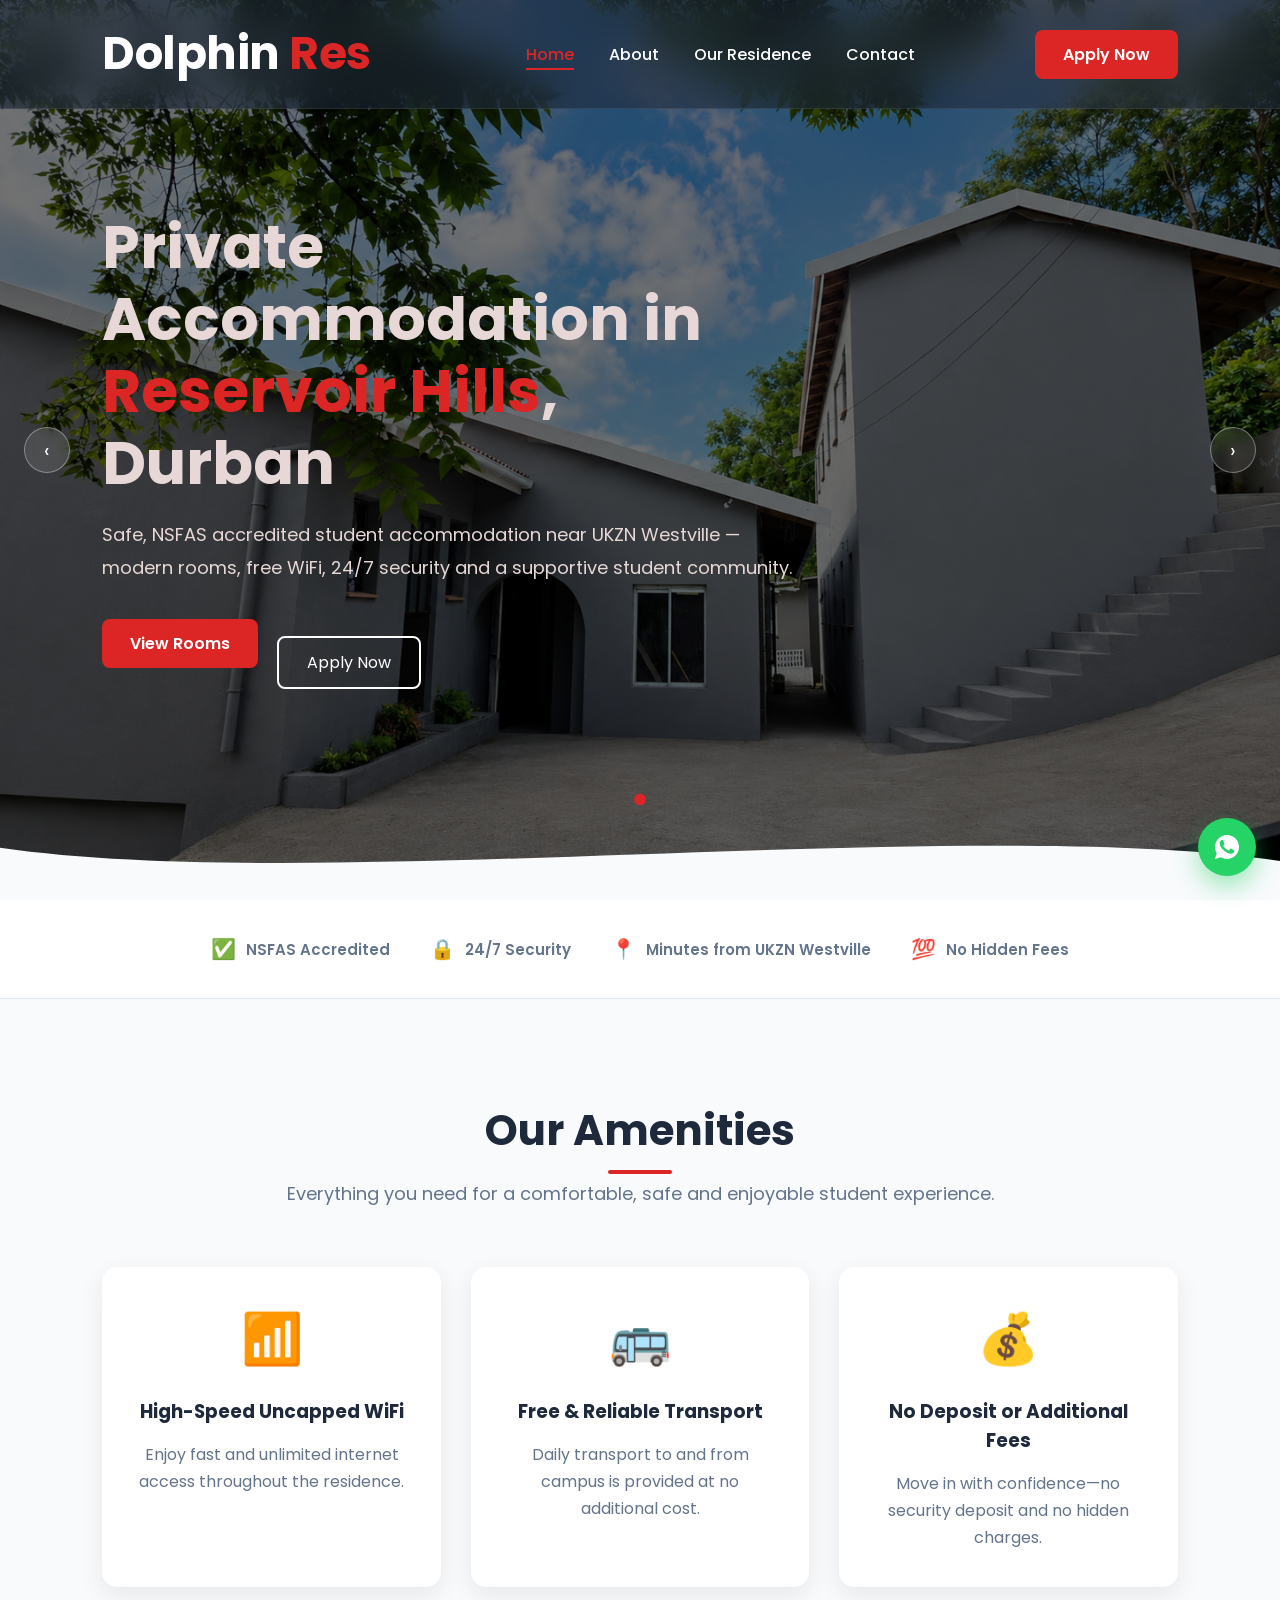
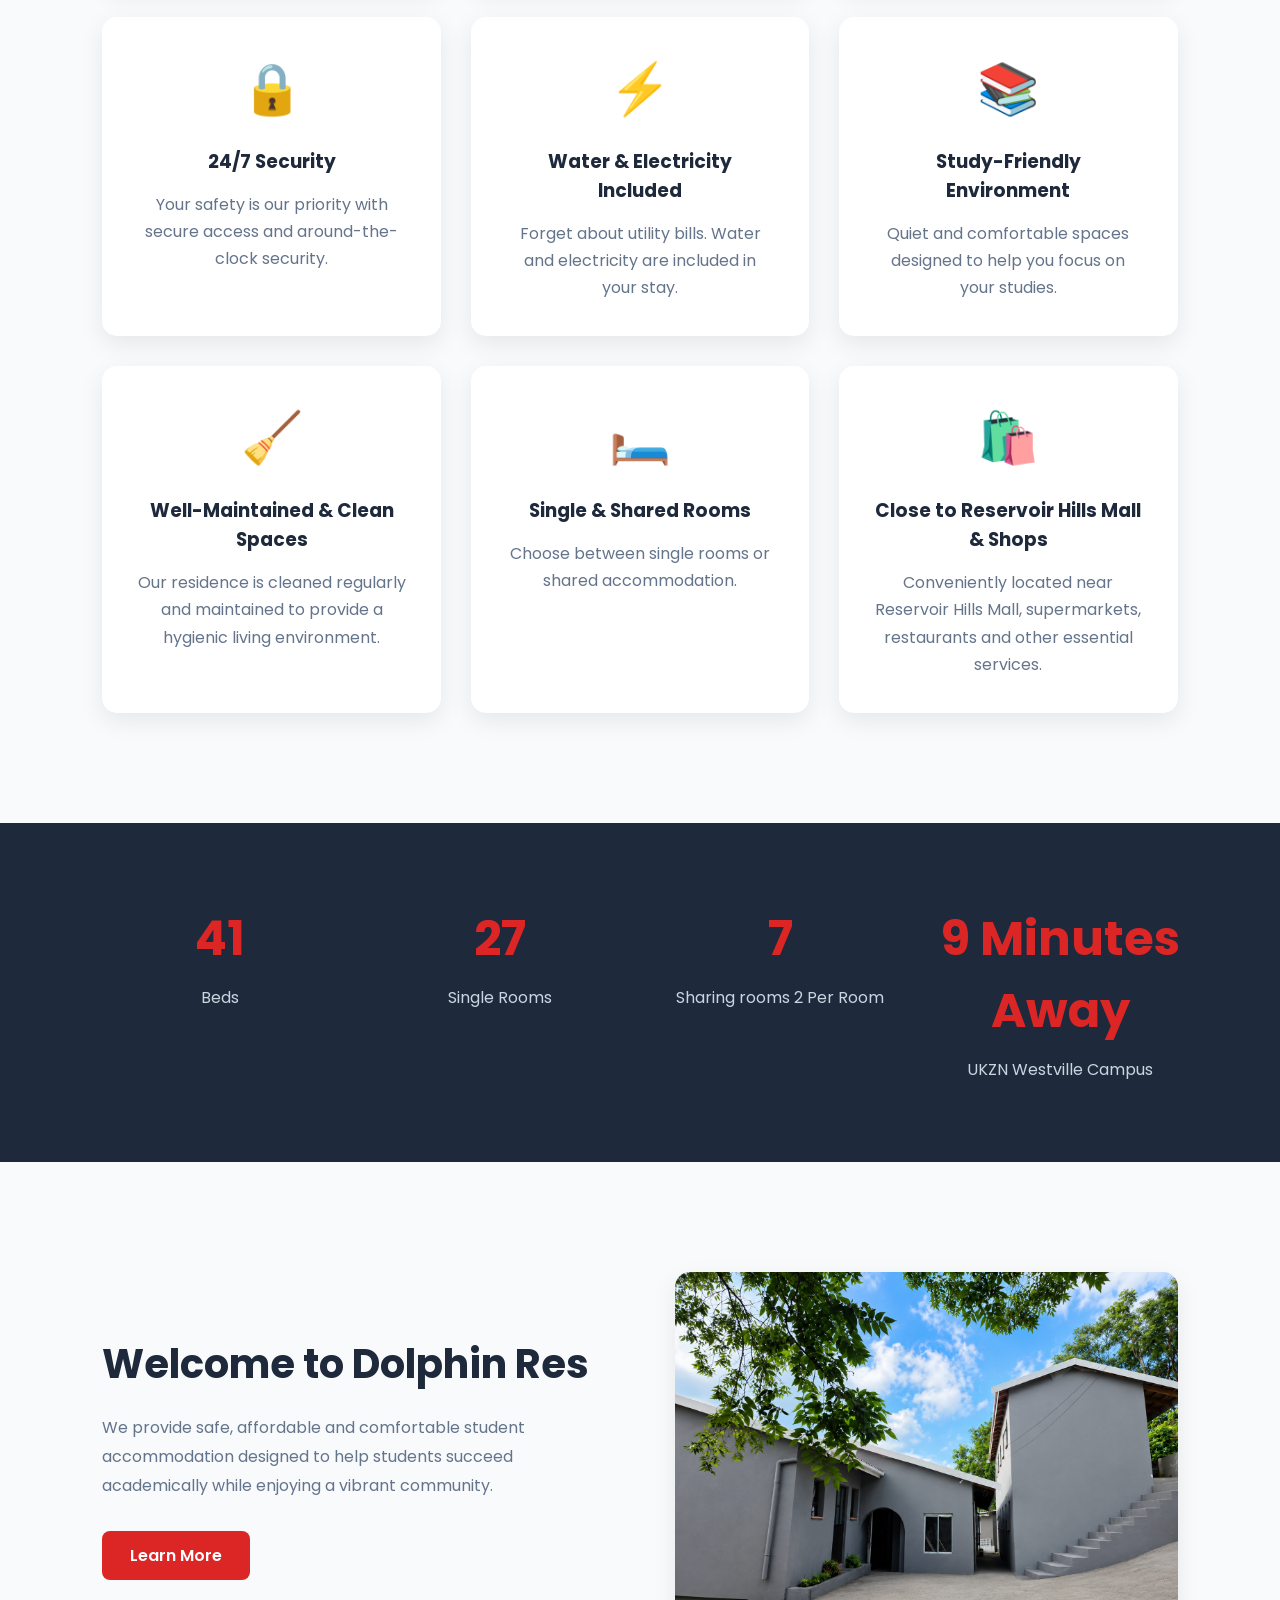
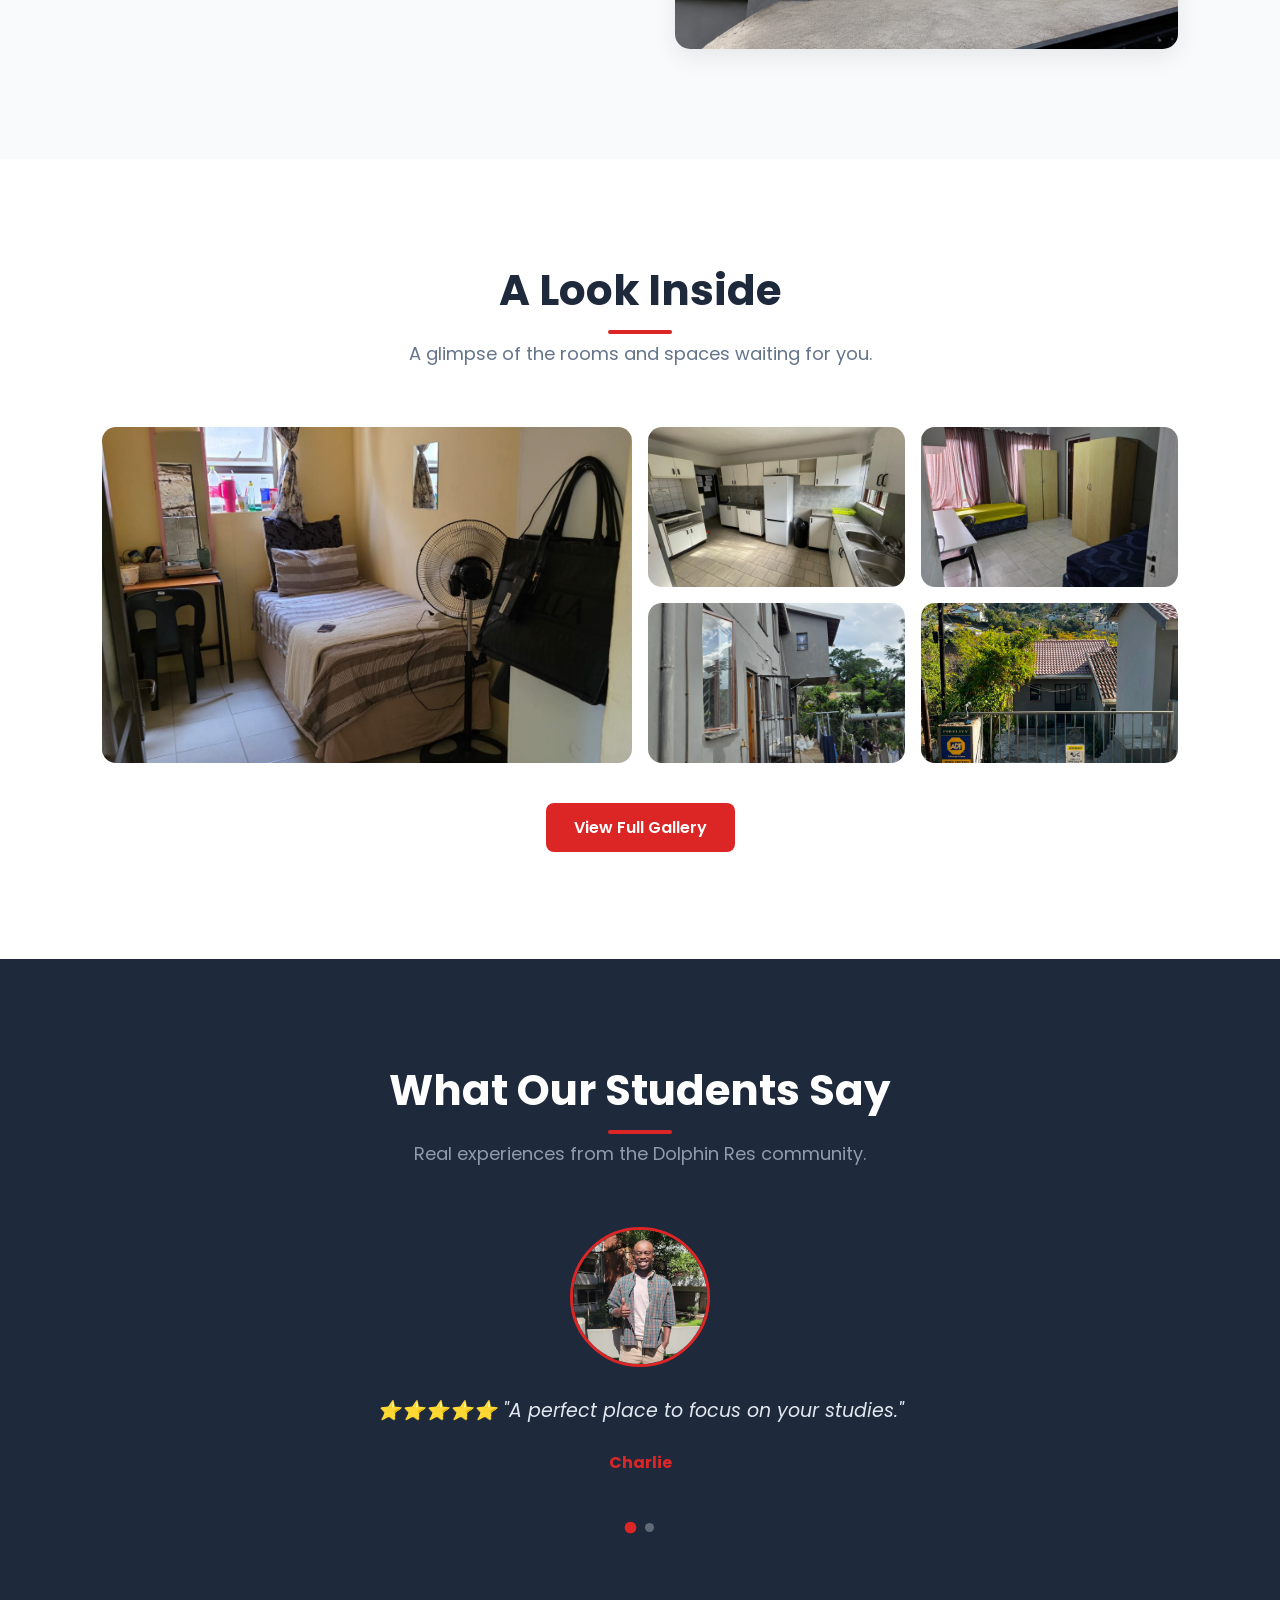
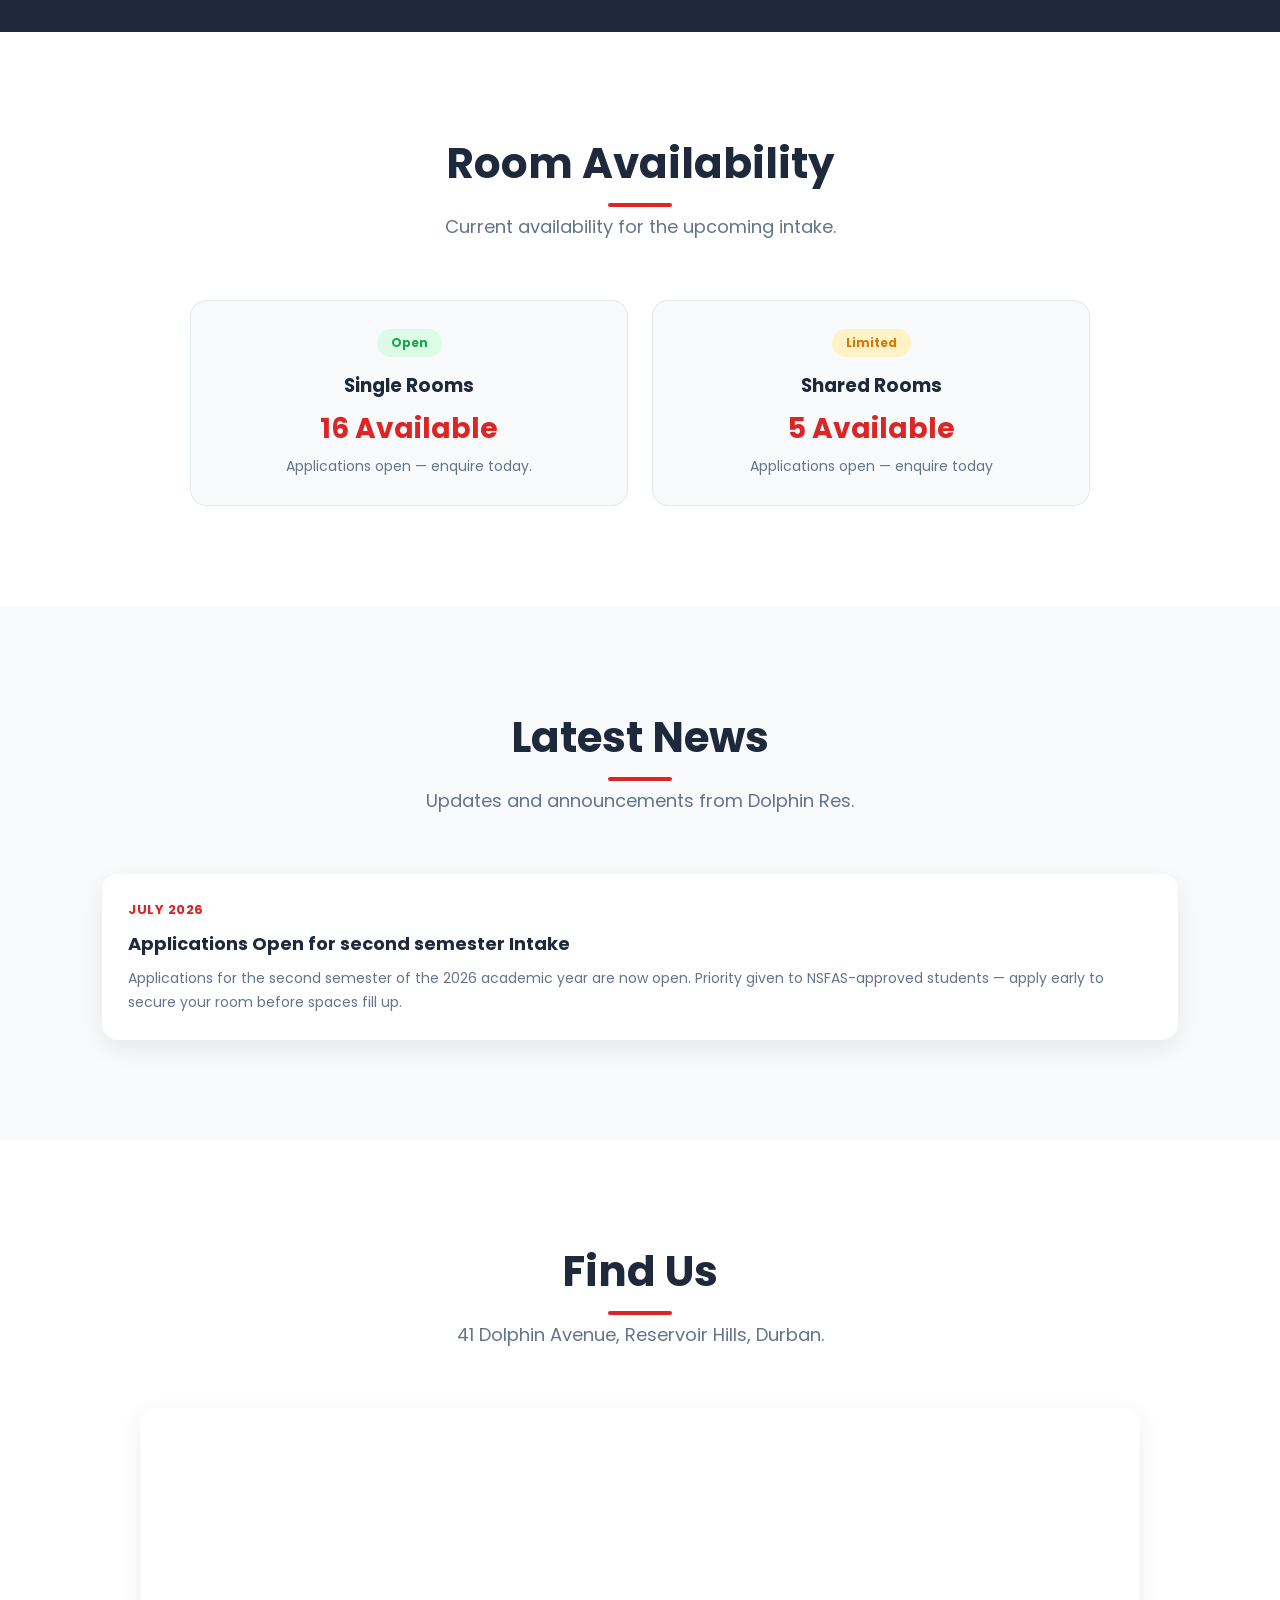
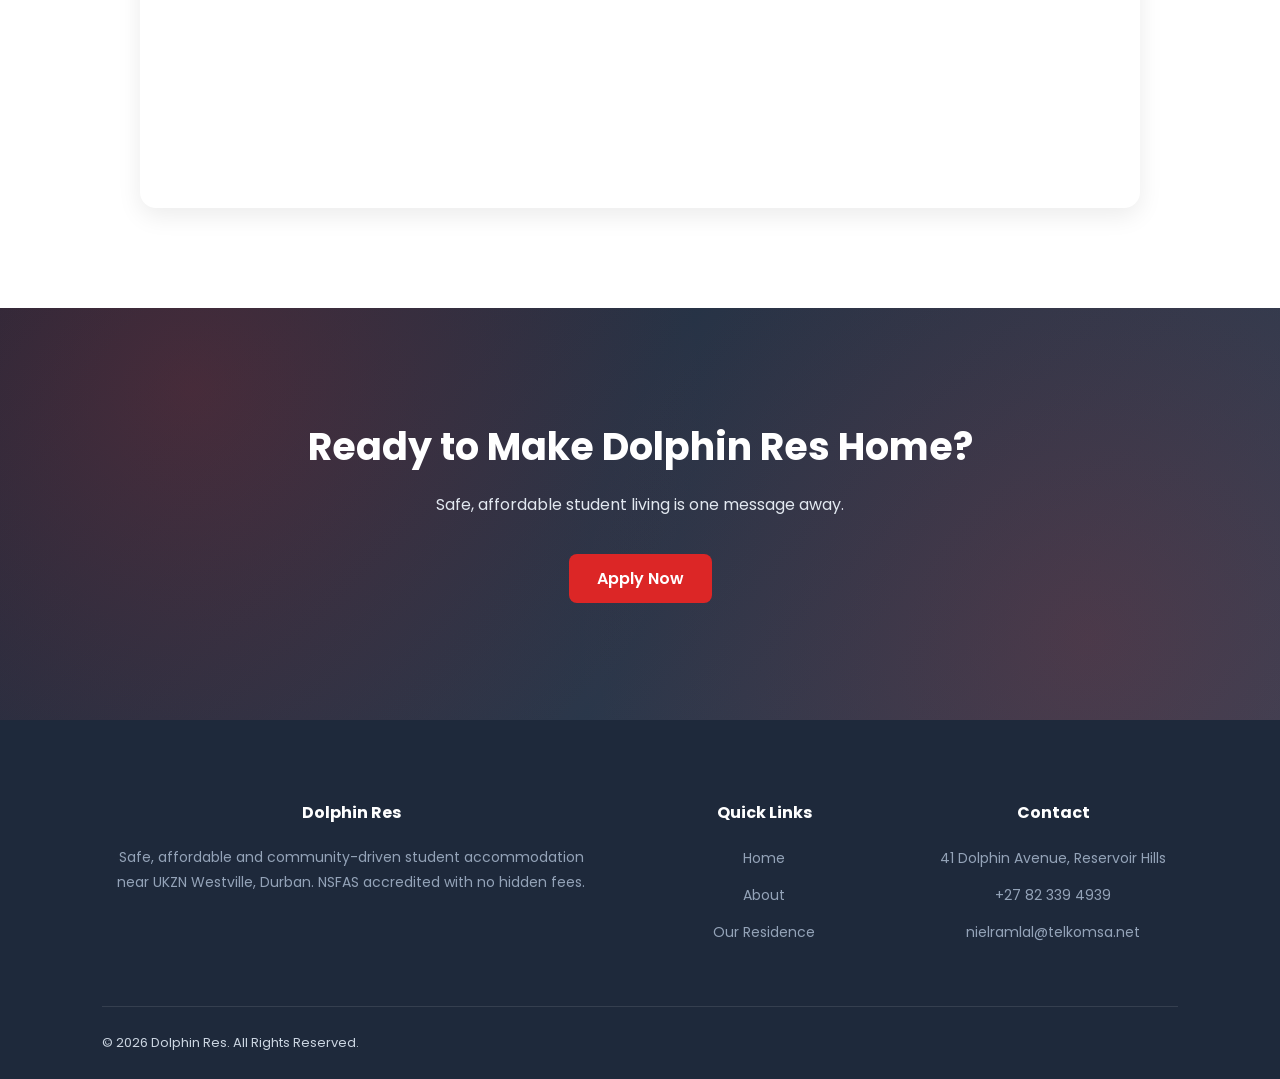
<file: index.html>
<!DOCTYPE html>
<html lang="en">

<head>

<meta charset="UTF-8">
<meta name="viewport" content="width=device-width, initial-scale=1.0">

<title>Dolphin Res | Private Accommodation Reservoir Hills, Durban</title>

<meta name="description" content="Private accommodation in Reservoir Hills, Durban — minutes from UKZN Westville. NSFAS accredited, 24/7 security, free WiFi, no hidden fees.">

<!-- Favicon -->
<link rel="icon" type="image/svg+xml" href="data:image/svg+xml,%3Csvg xmlns='http://www.w3.org/2000/svg' viewBox='0 0 100 100'%3E%3Ccircle cx='50' cy='50' r='50' fill='%231E293B'/%3E%3Ctext x='50' y='68' font-family='Arial,sans-serif' font-size='58' font-weight='700' fill='%23DC2626' text-anchor='middle'%3ED%3C/text%3E%3C/svg%3E">

<!-- Open Graph / social sharing -->
<meta property="og:title" content="Dolphin Res | Private Accommodation Reservoir Hills, Durban">
<meta property="og:description" content="Private accommodation in Reservoir Hills, Durban — minutes from UKZN Westville. NSFAS accredited, 24/7 security, free WiFi, no hidden fees.">
<meta property="og:type" content="website">
<meta property="og:image" content="images/hero.jpeg">
<meta property="og:url" content="index.html">

<!-- Stylesheets -->
<link rel="stylesheet" href="css/style.css">
<link rel="stylesheet" href="css/premium.css">

<link rel="preconnect" href="https://fonts.googleapis.com">
<link href="https://fonts.googleapis.com/css2?family=Poppins:wght@300;400;500;600;700;800&display=swap" rel="stylesheet">

<!-- Structured data: helps Google understand this as a real local business
     (shows up properly in Maps/local search results). Update the domain
     in "url" once you have a real one, and fill in openingHours if you
     want that to show too. -->
<script type="application/ld+json">
{
  "@context": "https://schema.org",
  "@type": "LodgingBusiness",
  "name": "Dolphin Res",
  "description": "Private accommodation in Reservoir Hills, Durban, minutes from UKZN Westville.",
  "url": "https://dolphinres.co.za/",
  "telephone": "+27823394939",
  "email": "nielramlal@telkomsa.net",
  "image": "https://dolphinres.co.za/images/hero.jpeg",
  "address": {
    "@type": "PostalAddress",
    "streetAddress": "41 Dolphin Avenue",
    "addressLocality": "Reservoir Hills",
    "addressRegion": "KwaZulu-Natal",
    "addressCountry": "ZA"
  }
}
</script>

</head>

<body>

<!-- ================================================
     LOADING SCREEN — shown until the page finishes loading
================================================= -->
<div class="loading-screen">
<div class="loading-logo">Dolphin <span>Res</span></div>
<div class="loading-spinner"></div>
</div>

<!-- Scroll progress bar, fills as the user scrolls down the page -->
<div class="scroll-progress"></div>

<!-- Accessibility: lets keyboard users jump straight to the main content -->
<a href="#main-content" class="skip-link">Skip to main content</a>

<!-- ================================================
     1. GLASS NAVIGATION BAR
================================================= -->
<header>

<nav class="navbar">

<div class="logo">
<h2>Dolphin <span>Res</span></h2>
</div>

<ul class="nav-links">

<li><a href="index.html" class="active">Home</a></li>
<li><a href="about.html">About</a></li>
<li><a href="residence.html">Our Residence</a></li>
<li><a href="contact.html">Contact</a></li>

</ul>

<a href="contact.html" class="btn">Apply Now</a>

<div class="menu-btn" role="button" tabindex="0" aria-label="Toggle menu" aria-expanded="false">
☰
</div>

</nav>

</header>

<!-- ================================================
     HERO — automatic slider, arrows, dots, animated text
================================================= -->
<section id="main-content" class="hero">

<!-- Slider images. Add more images to images/ and duplicate a .hero-slide div to add more slides. -->
<div class="hero-slider">
<div class="hero-slide active" style="background-image:url('images/hero.jpeg')"></div>
<div class="hero-slide active" style="background-image:url('images/hero2.jpeg')"></div>
<div class="hero-slide active" style="background-image:url('images/hero3.jpeg')"></div>

</div>

<div class="overlay"></div>

<button class="hero-arrow prev" aria-label="Previous slide">‹</button>
<button class="hero-arrow next" aria-label="Next slide">›</button>

<div class="hero-dots">
<button class="hero-dot active" aria-label="Slide 1"></button>
</div>

<div class="hero-content">

<h1>
Private Accommodation in
<span>Reservoir Hills</span>, Durban
</h1>

<p>
Safe, NSFAS accredited student accommodation near UKZN Westville —
modern rooms, free WiFi, 24/7 security and
a supportive student community.
</p>

<div class="hero-buttons">
<a href="residence.html" class="btn">View Rooms</a>
<a href="contact.html" class="btn-outline">Apply Now</a>
</div>

</div>

</section>

<!-- ================================================
     2. TRUST BAR
================================================= -->
<section class="trust-bar">

<div class="trust-item"><span class="trust-icon">✅</span> NSFAS Accredited</div>
<div class="trust-item"><span class="trust-icon">🔒</span> 24/7 Security</div>
<div class="trust-item"><span class="trust-icon">📍</span> Minutes from UKZN Westville</div>
<div class="trust-item"><span class="trust-icon">💯</span> No Hidden Fees</div>

</section>

<!-- ================================================
     3. AMENITIES
================================================= -->
<section class="amenities">

<div class="section-title">
<h2>Our Amenities</h2>
<p>Everything you need for a comfortable, safe and enjoyable student experience.</p>
</div>

<div class="amenities-container">

<div class="amenity-card">
<div class="icon">📶</div>
<h3>High-Speed Uncapped WiFi</h3>
<p>Enjoy fast and unlimited internet access throughout the residence.</p>
</div>

<div class="amenity-card">
<div class="icon">🚌</div>
<h3>Free & Reliable Transport</h3>
<p>Daily transport to and from campus is provided at no additional cost.</p>
</div>

<div class="amenity-card">
<div class="icon">💰</div>
<h3>No Deposit or Additional Fees</h3>
<p>Move in with confidence—no security deposit and no hidden charges.</p>
</div>

<div class="amenity-card">
<div class="icon">🔒</div>
<h3>24/7 Security</h3>
<p>Your safety is our priority with secure access and around-the-clock security.</p>
</div>

<div class="amenity-card">
<div class="icon">⚡</div>
<h3>Water & Electricity Included</h3>
<p>Forget about utility bills. Water and electricity are included in your stay.</p>
</div>

<div class="amenity-card">
<div class="icon">📚</div>
<h3>Study-Friendly Environment</h3>
<p>Quiet and comfortable spaces designed to help you focus on your studies.</p>
</div>

<div class="amenity-card">
<div class="icon">🧹</div>
<h3>Well-Maintained & Clean Spaces</h3>
<p>Our residence is cleaned regularly and maintained to provide a hygienic living environment.</p>
</div>

<div class="amenity-card">
<div class="icon">🛏️</div>
<h3>Single & Shared Rooms</h3>
<p>Choose between single rooms or shared accommodation.</p>
</div>

<div class="amenity-card">
<div class="icon">🛍️</div>
<h3>Close to Reservoir Hills Mall & Shops</h3>
<p>Conveniently located near Reservoir Hills Mall, supermarkets, restaurants and other essential services.</p>
</div>

</div>

</section>

<!-- ================================================
     4. ANIMATED STATISTICS
================================================= -->
<section class="stats">

<div>
<h2 id="beds" data-target="41" >0</h2>
<p>Beds</p>
</div>

<div>
<h2 id="single-rooms" data-target="27">0</h2>
<p>Single Rooms</p>
</div>

<div>
<h2 id="sharing-rooms" data-target="7">0</h2>
<p>Sharing rooms 2 Per Room</p>
</div>

<div>
<h2 id="university">9 Minutes Away</h2>
<p>UKZN Westville Campus</p>
</div>

</section>

<!-- ================================================
     ABOUT PREVIEW
================================================= -->
<section class="about">

<div class="about-text">
<h2>Welcome to Dolphin Res</h2>
<p>
We provide safe, affordable and comfortable
student accommodation designed to help
students succeed academically while enjoying
a vibrant community.
</p>
<a href="about.html" class="btn">Learn More</a>
</div>

<div class="about-image">
<img src="images/hero.jpeg" alt="Dolphin Res exterior">
</div>

</section>

<!-- ================================================
     5. GALLERY PREVIEW
================================================= -->
<section class="gallery-preview">

<div class="section-title">
<h2>A Look Inside</h2>
<p>A glimpse of the rooms and spaces waiting for you.</p>
</div>

<div class="gallery-preview-grid">

<a href="residence.html#gallery">
<img src="images/residence/room1.jpeg" alt="Single Room" loading="lazy">
</a>

<a href="residence.html#gallery">
<img src="images/residence/room4.jpeg" alt="Kitchen" loading="lazy">
</a>

<a href="residence.html#gallery">
<img src="images/residence/room5.jpeg" alt="Study Area" loading="lazy">
</a>

<a href="residence.html#gallery">
<img src="images/residence/room6.jpeg" alt="Outside View" loading="lazy">
</a>

<a href="residence.html#gallery">
<img src="images/residence/room22.jpeg" alt="Bathroom" loading="lazy">
</a>

</div>

<div class="gallery-preview-cta">
<a href="residence.html" class="btn">View Full Gallery</a>
</div>

</section>

<!-- ================================================
     6. TESTIMONIALS CAROUSEL
     Two real student testimonials with photos. Auto-advances every 6s,
     pauses on hover/focus, supports swipe (touch), arrow keys, and dot
     navigation. Photos: images/testimonials/student1.jpeg (student2.jpeg).
================================================= -->
<section class="testimonials">

<div class="section-title">
<h2>What Our Students Say</h2>
<p>Real experiences from the Dolphin Res community.</p>
</div>

<div class="testimonial-track" tabindex="0" aria-roledescription="carousel" aria-label="Student testimonials">

<div class="testimonial-slide active" aria-hidden="false">
<img class="testimonial-avatar" src="images/testimonials/student1.jpeg" alt="[Student 1 Name], Dolphin Res resident" onerror="this.replaceWith(Object.assign(document.createElement('div'),{className:'testimonial-avatar-fallback',textContent:'S'}))">
<p class="testimonial-quote">⭐⭐⭐⭐⭐ "A perfect place to focus on your studies."</p>
<div class="testimonial-name">Charlie</div>
<div class="testimonial-role"></div>
</div>

<div class="testimonial-slide" aria-hidden="true">
<img class="testimonial-avatar" src="images/testimonials/student2.jpeg" alt="[Student 2 Name], Dolphin Res resident" onerror="this.replaceWith(Object.assign(document.createElement('div'),{className:'testimonial-avatar-fallback',textContent:'T'}))">
<p class="testimonial-quote">⭐⭐⭐⭐⭐ "The community here is amazing and the facilities are top-notch."</p>
<div class="testimonial-name">Sbongiseni</div>
 
</div>

</div>

<div class="testimonial-dots">
<button class="testimonial-dot active" aria-label="Testimonial 1"></button>
<button class="testimonial-dot" aria-label="Testimonial 2"></button>
</div>

</section>

<!-- ================================================
     7. ROOM AVAILABILITY
     Placeholder counts — update these to reflect real availability.
================================================= -->
<section class="availability">

<div class="section-title">
<h2>Room Availability</h2>
<p>Current availability for the upcoming intake.</p>
</div>

<div class="availability-grid">

<div class="availability-card">
<span class="availability-status open">Open</span>
<h3>Single Rooms</h3>
<div class="count">16 Available</div>
<p>Applications open — enquire today.</p>
</div>

<div class="availability-card">
<span class="availability-status limited">Limited</span>
<h3>Shared Rooms</h3>
<div class="count">5 Available</div>
<p>Applications open — enquire today</p>
</div>

</div>

</section>

<!-- ================================================
     8. LATEST NEWS
     Placeholder announcements — replace with real updates.
================================================= -->
<section class="news">

<div class="section-title">
<h2>Latest News</h2>
<p>Updates and announcements from Dolphin Res.</p>
</div>

<div class="news-grid">

<div class="news-card">
<div class="news-card-body">
<span class="news-date"> July 2026</span>
<h3>Applications Open for second semester Intake</h3>
<p>
  Applications for the second semester of the 2026 academic year are now open. Priority given 
  to NSFAS-approved students — apply early to secure your room before 
  spaces fill up. </p>
</div>
</div>

</section>

<!-- ================================================
     9. GOOGLE MAPS
================================================= -->
<section class="home-map">

<div class="section-title">
<h2>Find Us</h2>
<p>41 Dolphin Avenue, Reservoir Hills, Durban.</p>
</div>

<div class="home-map-frame">
<iframe
src="https://maps.google.com/maps?q=41%20Dolphin%20Avenue%2C%20Reservoir%20Hills%2C%20Durban&t=&z=16&ie=UTF8&iwloc=&output=embed"
allowfullscreen=""
loading="lazy"
referrerpolicy="no-referrer-when-downgrade">
</iframe>
</div>

</section>

<!-- ================================================
     10. FINAL CALL TO ACTION
================================================= -->
<section class="final-cta">

<h2>Ready to Make Dolphin Res Home?</h2>
<p>Safe, affordable student living is one message away.</p>
<a href="contact.html" class="btn">Apply Now</a>

</section>

<!-- ================================================
     11. PREMIUM FOOTER
================================================= -->
<footer class="premium-footer">

<div class="footer-grid">

<div class="footer-col">
<h4>Dolphin Res</h4>
<p>
Safe, affordable and community-driven student accommodation
near UKZN Westville, Durban. NSFAS accredited with no hidden fees.
</p>
</div>

<div class="footer-col">
<h4>Quick Links</h4>
<ul>
<li><a href="index.html">Home</a></li>
<li><a href="about.html">About</a></li>
<li><a href="residence.html">Our Residence</a></li>
</ul>
</div>

<div class="footer-col">
<h4>Contact</h4>
<ul>
<li><a href="contact.html">41 Dolphin Avenue, Reservoir Hills</a></li>
<li><a href="tel:+27823394939">+27 82 339 4939</a></li>
<li><a href="mailto:nielramlal@telkomsa.net">nielramlal@telkomsa.net</a></li>
</ul>
</div>

</div>

<div class="footer-bottom">
<p>© 2026 Dolphin Res. All Rights Reserved.</p>
</div>

</footer>

<!-- Back to top button -->
<button class="back-to-top" aria-label="Back to top">↑</button>

<!-- Floating WhatsApp button -->
<a href="https://wa.me/27823394939" target="_blank" rel="noopener" class="whatsapp-float" aria-label="Chat with us on WhatsApp">
<svg viewBox="0 0 32 32" width="30" height="30" fill="#FFFFFF">
<path d="M16.004 3.2C8.94 3.2 3.2 8.94 3.2 16c0 2.36.63 4.63 1.83 6.63L3.2 28.8l6.33-1.79A12.75 12.75 0 0 0 16.004 28.8c7.06 0 12.8-5.74 12.8-12.8s-5.74-12.8-12.8-12.8zm7.5 18.1c-.32.9-1.86 1.72-2.57 1.83-.66.1-1.5.14-2.42-.15-.56-.18-1.27-.42-2.2-.82-3.87-1.67-6.4-5.58-6.59-5.84-.19-.26-1.58-2.1-1.58-4.01 0-1.9 1-2.84 1.36-3.23.35-.38.77-.48 1.02-.48l.73.01c.24.01.55-.09.86.66.32.78 1.1 2.7 1.2 2.9.1.19.16.42.03.68-.13.26-.2.42-.39.65-.19.23-.4.51-.57.69-.19.19-.4.4-.17.79.23.4.99 1.66 2.14 2.69 1.47 1.32 2.72 1.73 3.11 1.93.4.19.63.16.86-.1.24-.26.98-1.15 1.24-1.55.26-.4.51-.33.86-.2.35.13 2.2 1.05 2.58 1.24.38.19.63.29.72.45.1.16.1.94-.22 1.86z"/>
</svg>
</a>

<script src="js/script.js"></script>
<script src="js/home.js"></script>

</body>

</html>
</file>
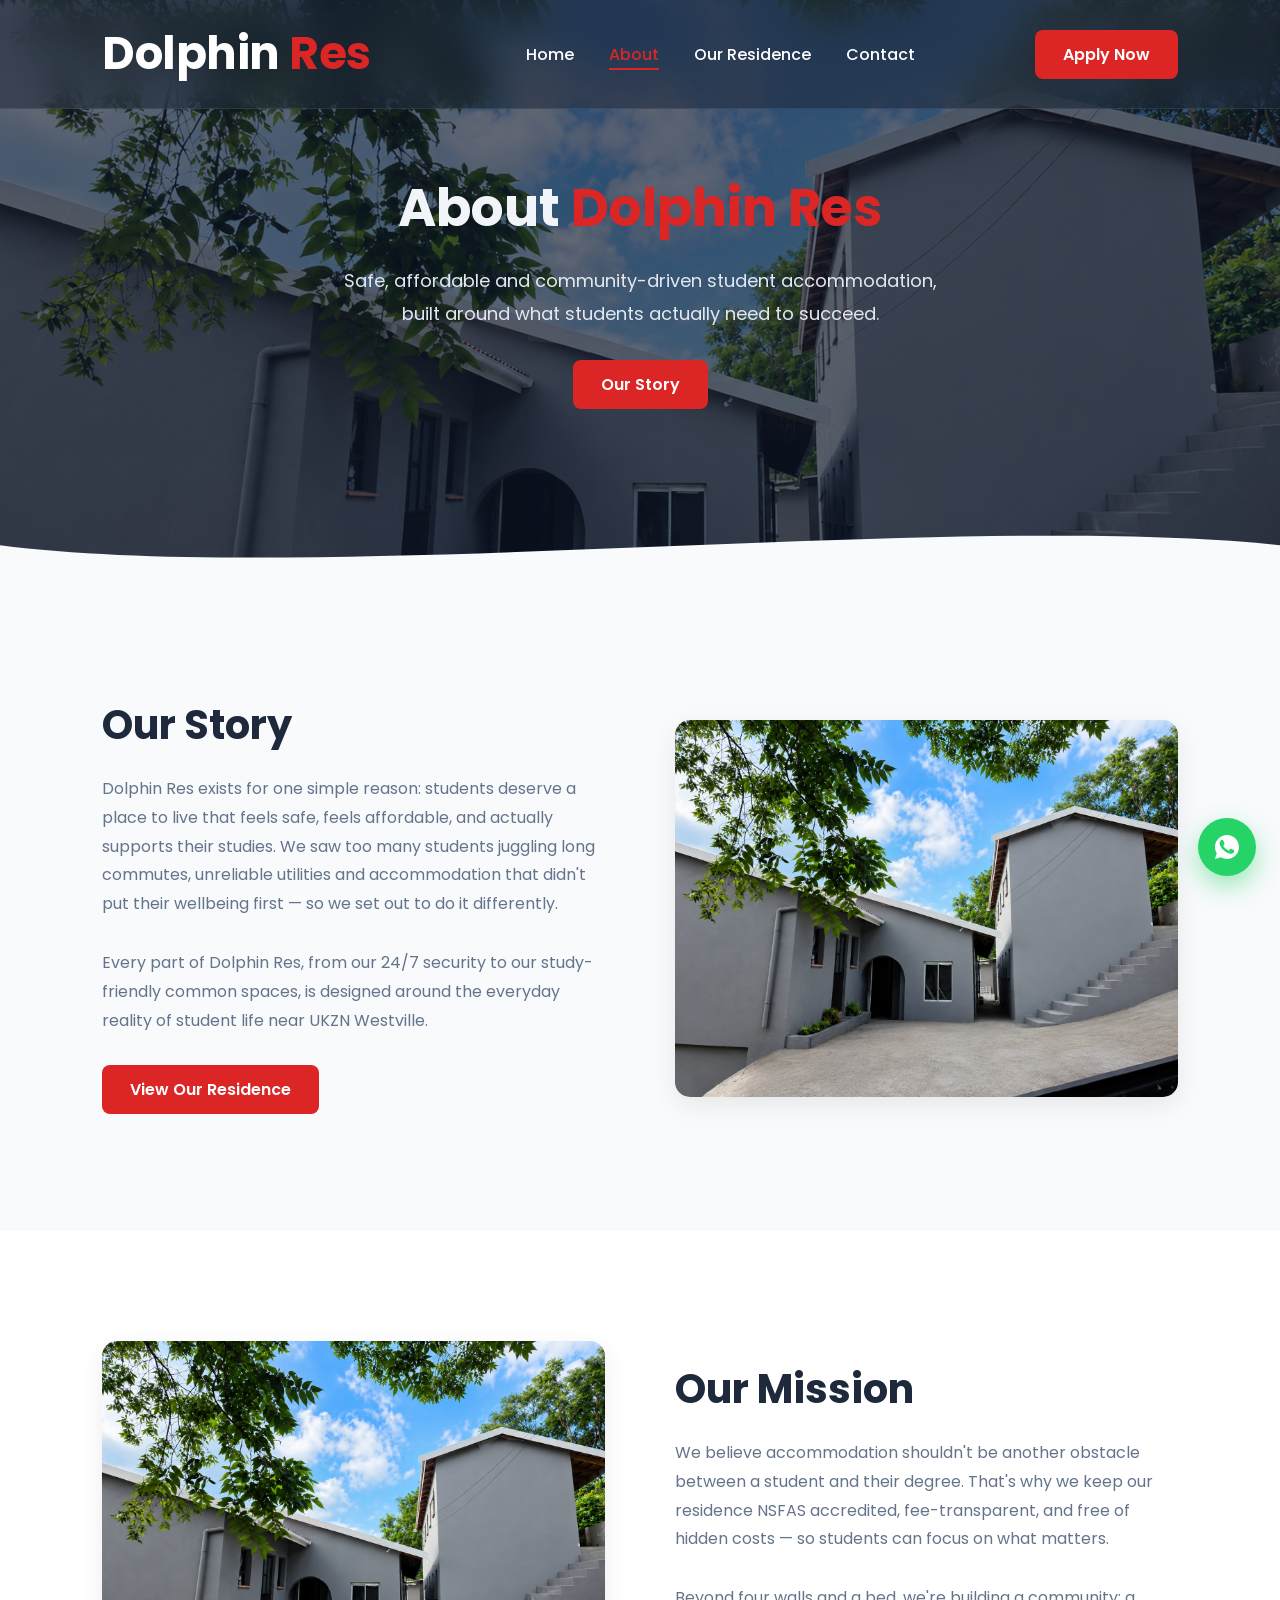
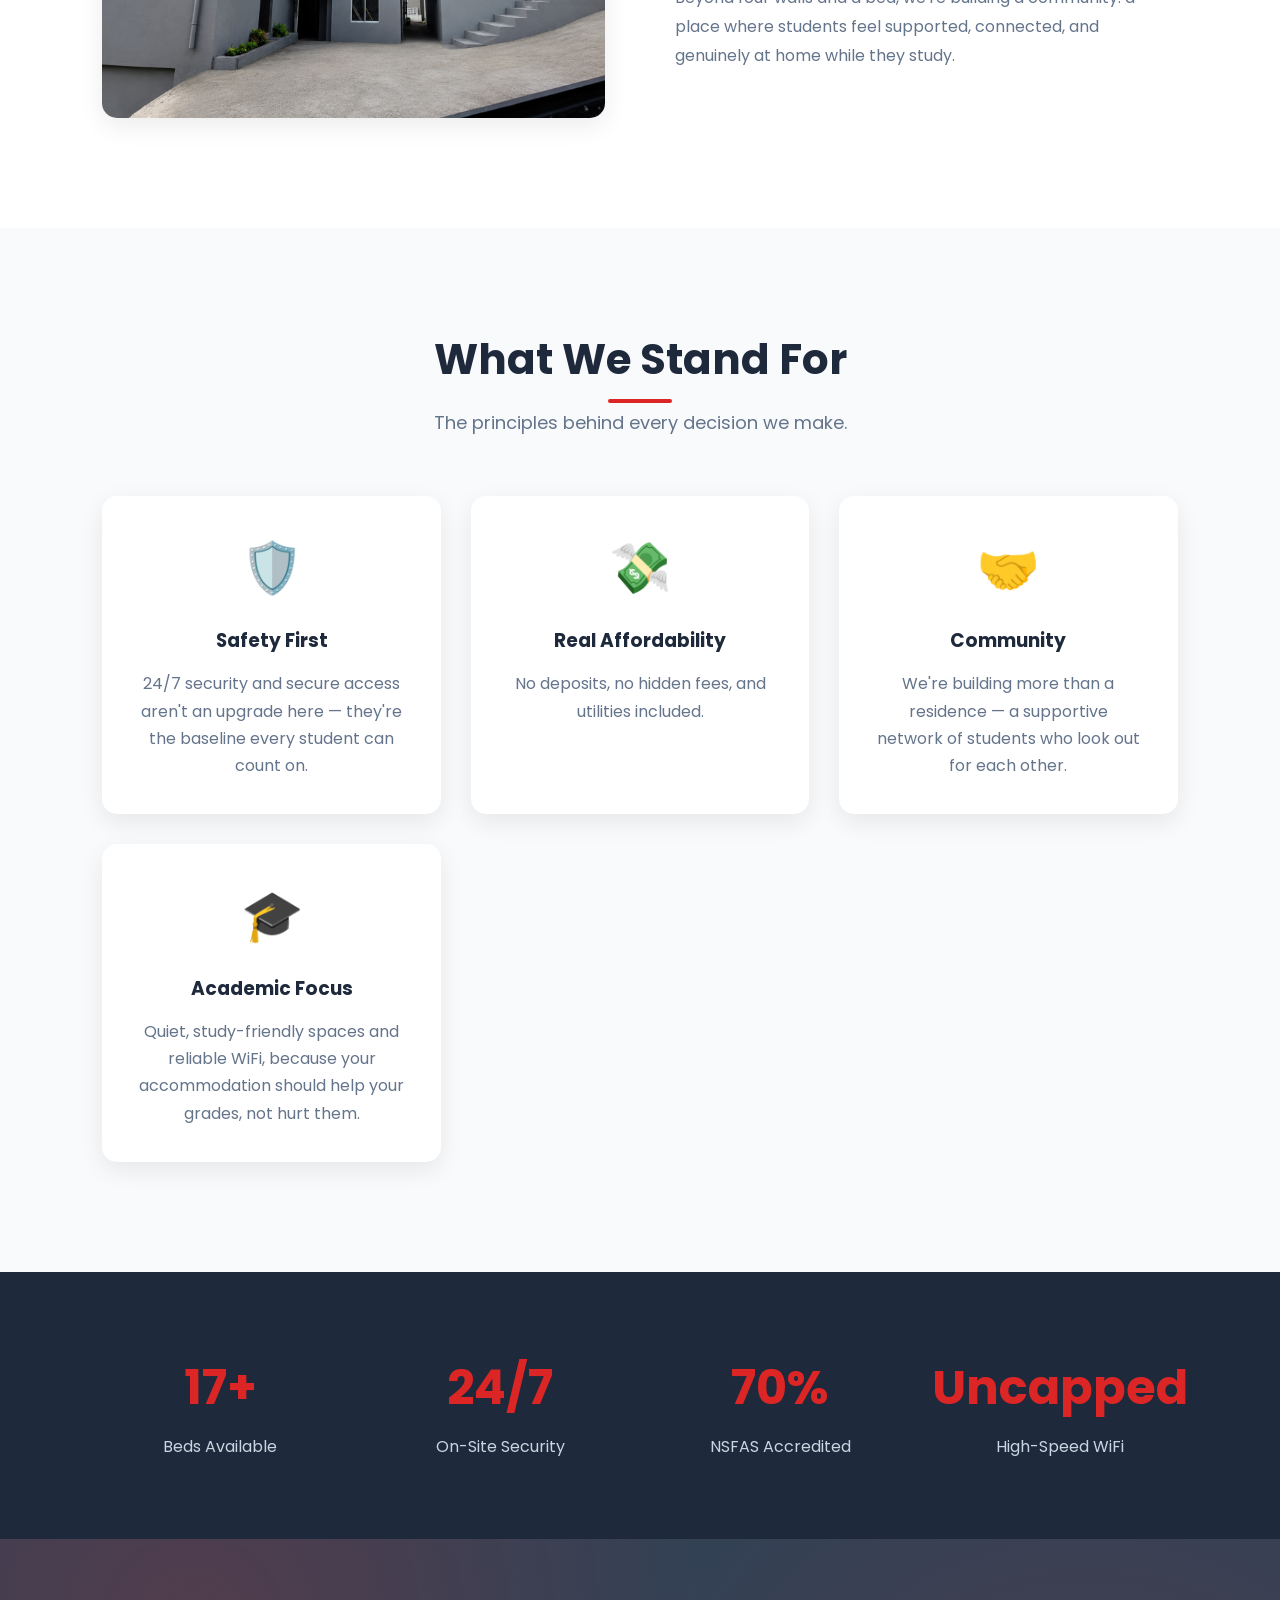
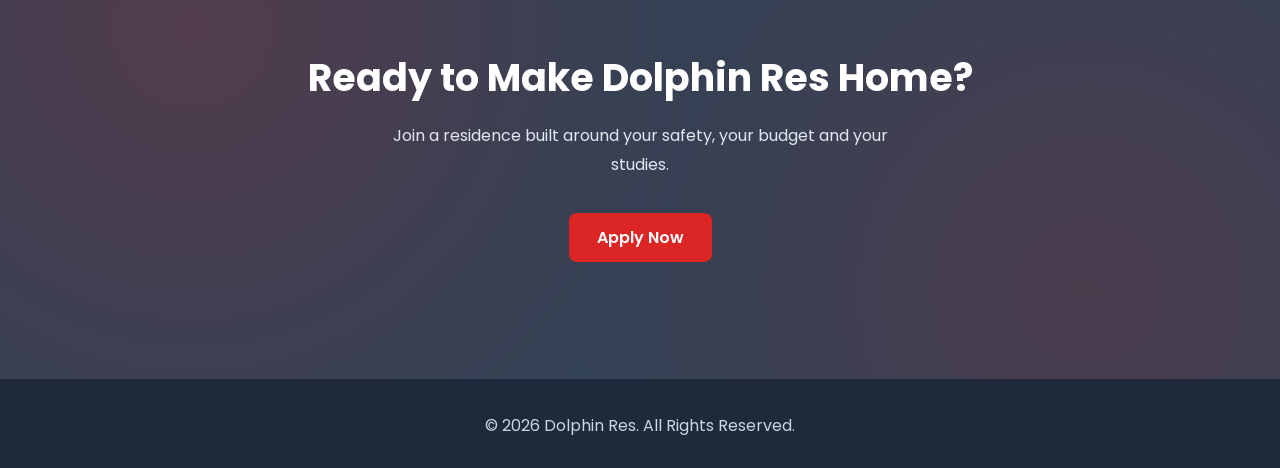
<file: about.html>
<!DOCTYPE html>
<html lang="en">

<head>

<meta charset="UTF-8">
<meta name="viewport" content="width=device-width, initial-scale=1.0">

<title>Dolphin Res | About Us</title>

<meta name="description" content="Learn about Dolphin Res — safe, affordable, community-driven student accommodation in Reservoir Hills, Durban.">

<link rel="icon" type="image/svg+xml" href="data:image/svg+xml,%3Csvg xmlns='http://www.w3.org/2000/svg' viewBox='0 0 100 100'%3E%3Ccircle cx='50' cy='50' r='50' fill='%231E293B'/%3E%3Ctext x='50' y='68' font-family='Arial,sans-serif' font-size='58' font-weight='700' fill='%23DC2626' text-anchor='middle'%3ED%3C/text%3E%3C/svg%3E">

<meta property="og:title" content="Dolphin Res | About Us">
<meta property="og:description" content="Learn about Dolphin Res — safe, affordable, community-driven student accommodation in Reservoir Hills, Durban.">
<meta property="og:type" content="website">
<meta property="og:image" content="images/hero.jpeg">
<meta property="og:url" content="about.html">

<link rel="stylesheet" href="css/style.css">
<link rel="stylesheet" href="css/about.css">

<link href="https://fonts.googleapis.com/css2?family=Poppins:wght@300;400;500;600;700;800&display=swap" rel="stylesheet">

</head>

<body>


<!-- Loading Screen -->
<div class="loading-screen">
<div class="loading-logo">Dolphin <span>Res</span></div>
<div class="loading-spinner"></div>
</div>

<!-- Scroll Progress Bar -->
<div class="scroll-progress"></div>

<!-- Skip Link (Accessibility) -->
<a href="#main-content" class="skip-link">Skip to main content</a>

<!-- ================= NAVBAR ================= -->

<header>

<nav class="navbar">

<div class="logo">
<h2>Dolphin <span>Res</span></h2>
</div>

<ul class="nav-links">

<li><a href="index.html">Home</a></li>
<li><a class="active" href="about.html">About</a></li>
<li><a href="residence.html">Our Residence</a></li>
<li><a href="contact.html">Contact</a></li>

</ul>

<a href="contact.html" class="btn">Apply Now</a>

<div class="menu-btn">
☰
</div>

</nav>

</header>

<!-- ================= HERO ================= -->

<section id="main-content" class="about-hero">

<div class="overlay"></div>

<div class="hero-content">

<h1>About <span>Dolphin Res</span></h1>

<p>

Safe, affordable and community-driven student accommodation,
built around what students actually need to succeed.

</p>

<a href="#story" class="btn">Our Story</a>

</div>

</section>

<!-- ================= OUR STORY ================= -->

<section id="story" class="about">

<div class="about-text">

<h2>Our Story</h2>

<p>

Dolphin Res exists for one simple reason: students deserve a place to
live that feels safe, feels affordable, and actually supports their
studies. We saw too many students juggling long commutes, unreliable
utilities and accommodation that didn't put their wellbeing first —
so we set out to do it differently.

</p>

<p>

Every part of Dolphin Res, from our 24/7 security to our
study-friendly common spaces, is designed around the everyday
reality of student life near UKZN Westville.

</p>

<a href="residence.html" class="btn">View Our Residence</a>

</div>

<div class="about-image">

<img src="images/hero.jpeg" alt="Dolphin Res residence exterior">

</div>

</section>

<!-- ================= OUR MISSION ================= -->

<section class="about reverse">

<div class="about-text">

<h2>Our Mission</h2>

<p>

We believe accommodation shouldn't be another obstacle between a
student and their degree. That's why we keep our residence NSFAS
accredited, fee-transparent, and free of hidden costs — so students
can focus on what matters.

</p>

<p>

Beyond four walls and a bed, we're building a community: a place
where students feel supported, connected, and genuinely at home
while they study.

</p>

</div>

<div class="about-image">

<img src="images/hero.jpeg" alt="Dolphin Res community spaces">

</div>

</section>

<!-- ================= OUR VALUES ================= -->

<section class="amenities">

<div class="section-title">

<h2>What We Stand For</h2>

<p>The principles behind every decision we make.</p>

</div>

<div class="amenities-container values-grid">

<div class="amenity-card">
<div class="icon">🛡️</div>
<h3>Safety First</h3>
<p>24/7 security and secure access aren't an upgrade here — they're the baseline every student can count on.</p>
</div>

<div class="amenity-card">
<div class="icon">💸</div>
<h3>Real Affordability</h3>
<p>No deposits, no hidden fees, and utilities included.</p>
</div>

<div class="amenity-card">
<div class="icon">🤝</div>
<h3>Community</h3>
<p>We're building more than a residence — a supportive network of students who look out for each other.</p>
</div>

<div class="amenity-card">
<div class="icon">🎓</div>
<h3>Academic Focus</h3>
<p>Quiet, study-friendly spaces and reliable WiFi, because your accommodation should help your grades, not hurt them.</p>
</div>

</div>

</section>

<!-- ================= WHY CHOOSE US ================= -->

<section class="stats">

<div>

<h2 data-target="25" data-suffix="+">0</h2>

<p>Beds Available</p>

</div>

<div>

<h2>24/7</h2>

<p>On-Site Security</p>

</div>

<div>

<h2 data-target="100" data-suffix="%">0</h2>

<p>NSFAS Accredited</p>

</div>

<div>

<h2>Uncapped</h2>

<p>High-Speed WiFi</p>

</div>

</section>

<!-- ================= CTA ================= -->

<section class="about-cta">

<h2>Ready to Make Dolphin Res Home?</h2>

<p>

Join a residence built around your safety, your budget and your
studies.

</p>

<a href="contact.html" class="btn">Apply Now</a>

</section>

<!-- ================= FOOTER ================= -->

<footer>

<p>

© 2026 Dolphin Res. All Rights Reserved.

</p>

</footer>

<!-- back to top button -->
<button class="back-to-top" aria-label="Back to top">↑</button>

<!-- floating whatsapp button -->
<a href="https://wa.me/27823394939" target="_blank" rel="noopener" class="whatsapp-float" aria-label="Chat with us on WhatsApp">
<svg viewBox="0 0 32 32" width="30" height="30" fill="#FFFFFF">
<path d="M16.004 3.2C8.94 3.2 3.2 8.94 3.2 16c0 2.36.63 4.63 1.83 6.63L3.2 28.8l6.33-1.79A12.75 12.75 0 0 0 16.004 28.8c7.06 0 12.8-5.74 12.8-12.8s-5.74-12.8-12.8-12.8zm7.5 18.1c-.32.9-1.86 1.72-2.57 1.83-.66.1-1.5.14-2.42-.15-.56-.18-1.27-.42-2.2-.82-3.87-1.67-6.4-5.58-6.59-5.84-.19-.26-1.58-2.1-1.58-4.01 0-1.9 1-2.84 1.36-3.23.35-.38.77-.48 1.02-.48l.73.01c.24.01.55-.09.86.66.32.78 1.1 2.7 1.2 2.9.1.19.16.42.03.68-.13.26-.2.42-.39.65-.19.23-.4.51-.57.69-.19.19-.4.4-.17.79.23.4.99 1.66 2.14 2.69 1.47 1.32 2.72 1.73 3.11 1.93.4.19.63.16.86-.1.24-.26.98-1.15 1.24-1.55.26-.4.51-.33.86-.2.35.13 2.2 1.05 2.58 1.24.38.19.63.29.72.45.1.16.1.94-.22 1.86z"/>
</svg>
</a>

<script src="js/script.js"></script>

</body>

</html>
</file>
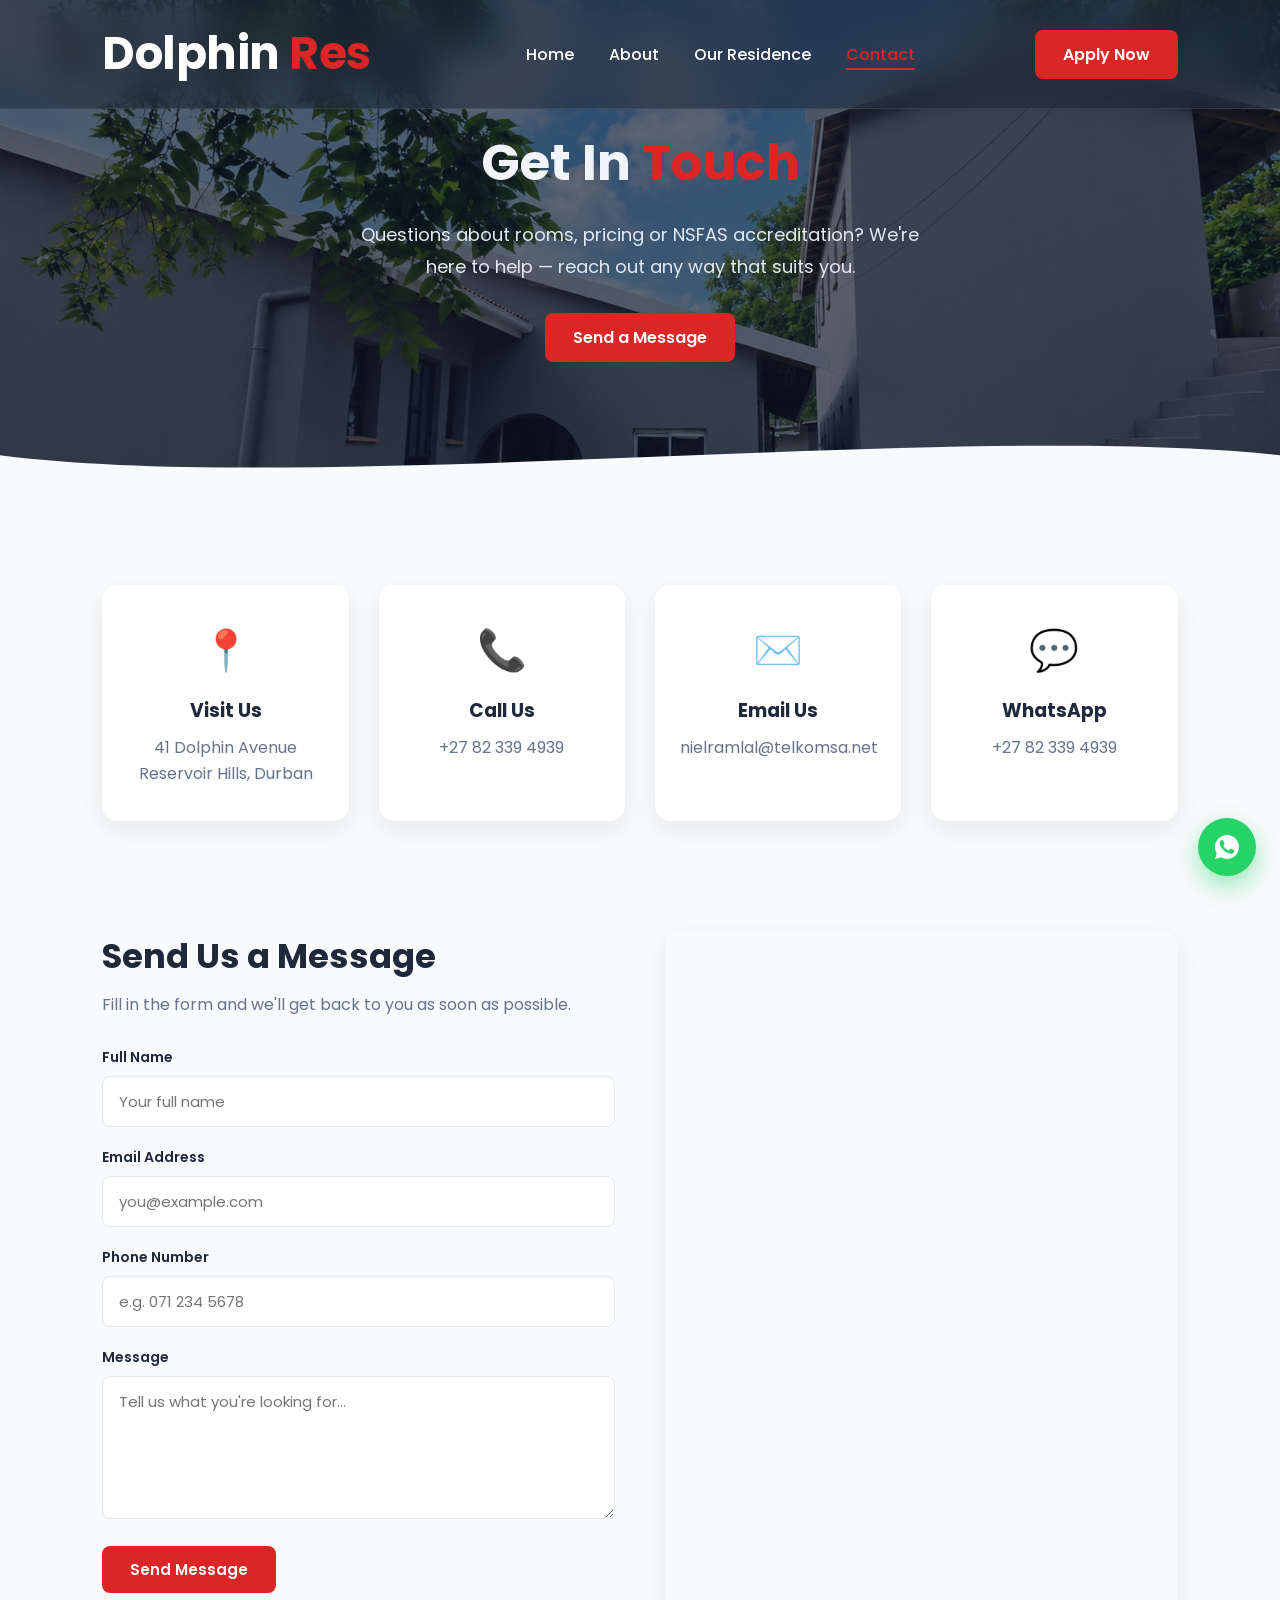
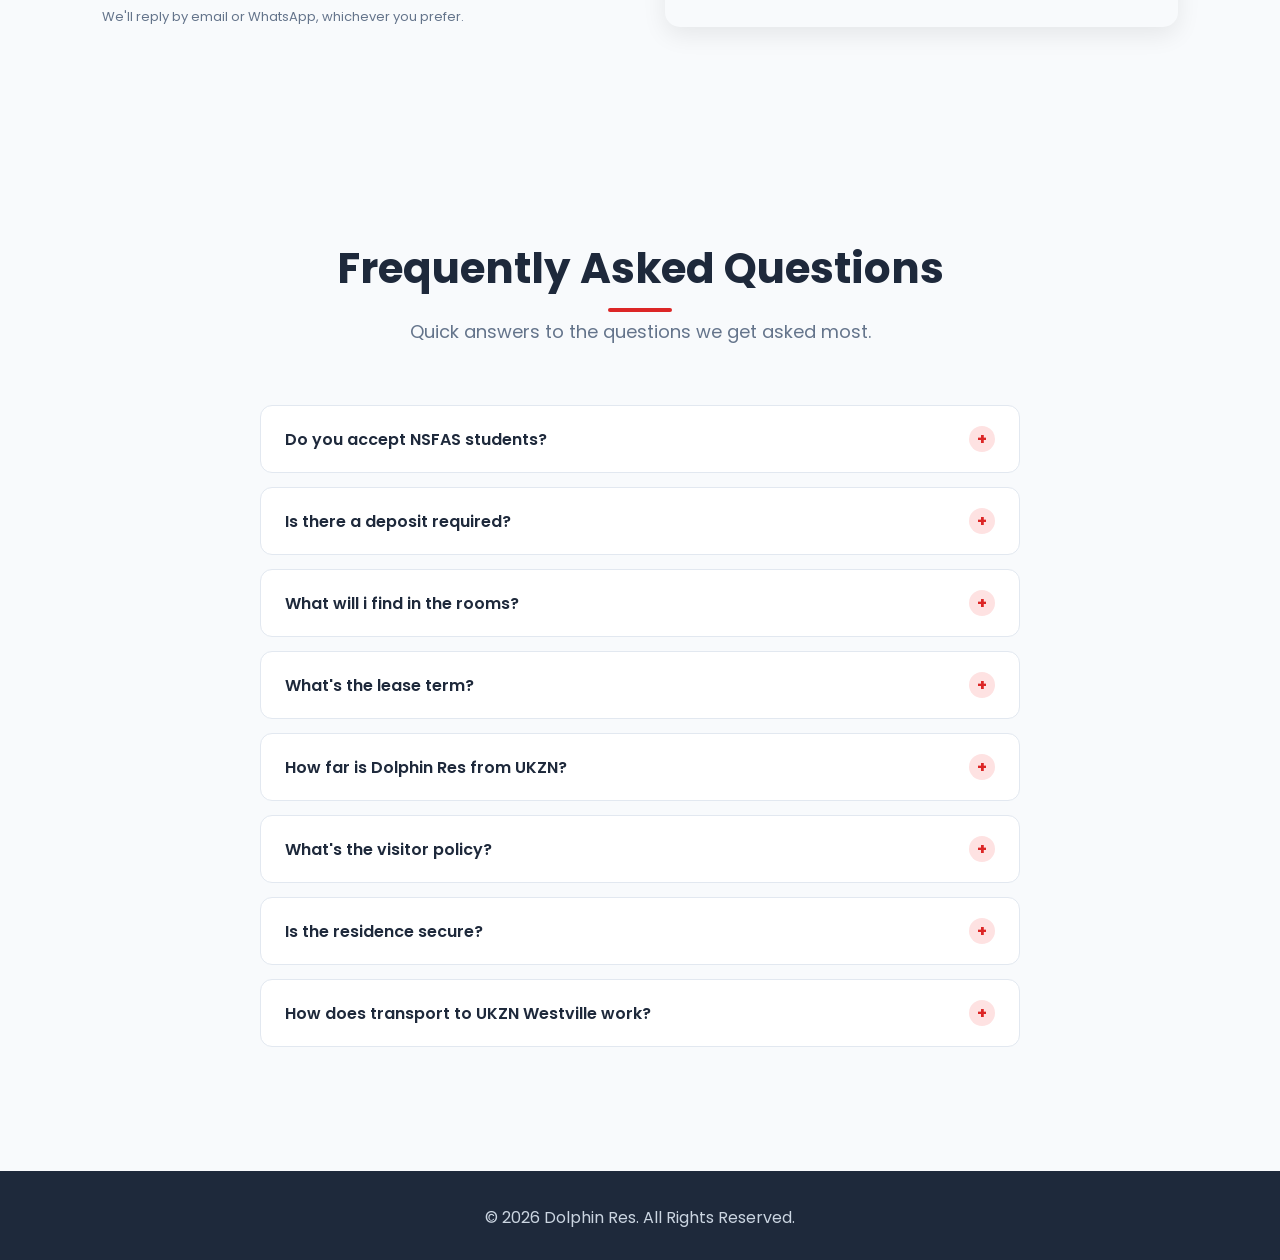
<file: contact.html>
<!DOCTYPE html>
<html lang="en">

<head>

<meta charset="UTF-8">
<meta name="viewport" content="width=device-width, initial-scale=1.0">

<title>Dolphin Res | Contact Us</title>

<meta name="description" content="Get in touch with Dolphin Res — call, WhatsApp, email or visit us at 41 Dolphin Avenue, Reservoir Hills, Durban.">

<link rel="icon" type="image/svg+xml" href="data:image/svg+xml,%3Csvg xmlns='http://www.w3.org/2000/svg' viewBox='0 0 100 100'%3E%3Ccircle cx='50' cy='50' r='50' fill='%231E293B'/%3E%3Ctext x='50' y='68' font-family='Arial,sans-serif' font-size='58' font-weight='700' fill='%23DC2626' text-anchor='middle'%3ED%3C/text%3E%3C/svg%3E">

<meta property="og:title" content="Dolphin Res | Contact Us">
<meta property="og:description" content="Get in touch with Dolphin Res — call, WhatsApp, email or visit us at 41 Dolphin Avenue, Reservoir Hills, Durban.">
<meta property="og:type" content="website">
<meta property="og:image" content="images/hero.jpeg">
<meta property="og:url" content="contact.html">

<link rel="stylesheet" href="css/style.css">
<link rel="stylesheet" href="css/contact.css">

<link href="https://fonts.googleapis.com/css2?family=Poppins:wght@300;400;500;600;700;800&display=swap" rel="stylesheet">

</head>

<body>


<!-- Loading Screen -->
<div class="loading-screen">
<div class="loading-logo">Dolphin <span>Res</span></div>
<div class="loading-spinner"></div>
</div>

<!-- Scroll Progress Bar -->
<div class="scroll-progress"></div>

<!-- Skip Link (Accessibility) -->
<a href="#main-content" class="skip-link">Skip to main content</a>

<!-- ================= NAVBAR ================= -->

<header>

<nav class="navbar">

<div class="logo">
<h2>Dolphin <span>Res</span></h2>
</div>

<ul class="nav-links">

<li><a href="index.html">Home</a></li>
<li><a href="about.html">About</a></li>
<li><a href="residence.html">Our Residence</a></li>
<li><a class="active" href="contact.html">Contact</a></li>

</ul>

<a href="contact.html" class="btn">Apply Now</a>

<div class="menu-btn">
☰
</div>

</nav>

</header>

<!-- ================= HERO ================= -->

<section id="main-content" class="contact-hero">

<div class="overlay"></div>

<div class="hero-content">

<h1>Get In <span>Touch</span></h1>

<p>

Questions about rooms, pricing or NSFAS accreditation? We're here
to help — reach out any way that suits you.

</p>

<a href="#contact-form" class="btn">Send a Message</a>

</div>

</section>

<!-- ================= CONTACT INFO ================= -->

<section class="contact-info">

<div class="info-card">
<div class="icon">📍</div>
<h3>Visit Us</h3>
<p>41 Dolphin Avenue<br>Reservoir Hills, Durban</p>
</div>

<div class="info-card">
<div class="icon">📞</div>
<h3>Call Us</h3>
<p><a href="tel:+27823394939">+27 82 339 4939</a></p>
</div>

<div class="info-card">
<div class="icon">✉️</div>
<h3>Email Us</h3>
<p><a href="mailto:nielramlal@telkomsa.net">nielramlal@telkomsa.net</a></p>
</div>

<div class="info-card">
<div class="icon">💬</div>
<h3>WhatsApp</h3>
<p><a href="https://wa.me/27823394939" target="_blank" rel="noopener">+27 82 339 4939</a></p>
</div>

</section>

<!-- ================= FORM + MAP ================= -->

<section id="contact-form" class="contact-main">

<div class="contact-form-wrap">

<h2>Send Us a Message</h2>
<p>Fill in the form and we'll get back to you as soon as possible.</p>

<!-- Success/error banners, shown by JS based on the ?sent= query param
     FormSubmit redirects back with after a submission. Hidden by default. -->
<div id="form-success" class="form-banner form-banner-success" hidden>
✓ Thanks — your message was sent. We'll get back to you soon.
</div>

<div id="form-error" class="form-banner form-banner-error" hidden>
Something went wrong sending that. Please try again, or message us
directly on <a href="https://wa.me/27823394939" target="_blank" rel="noopener">WhatsApp</a>.
</div>

<form id="contact-form-el" action="https://formsubmit.co/nielramlal@telkomsa.net" method="POST">

<!-- FormSubmit configuration fields (not shown to the visitor) -->
<input type="hidden" name="_subject" value="New enquiry from Dolphin Res website">
<input type="hidden" name="_template" value="table">
<input type="hidden" name="_captcha" value="true">
<input type="hidden" name="_next" value="https://dolphinres.co.za/contact.html?sent=true">

<!-- Honeypot field: invisible to real visitors, but bots that fill in
     every field blindly will fill this one too. FormSubmit recognizes
     a field named "_honey" and silently discards the submission
     server-side — real spam protection, not just a client-side check. -->
<div class="form-row honeypot-field" aria-hidden="true">
<label for="website">Website</label>
<input type="text" id="website" name="_honey" tabindex="-1" autocomplete="off">
</div>

<div class="form-row">
<label for="name">Full Name</label>
<input type="text" id="name" name="name" placeholder="Your full name" required>
</div>

<div class="form-row">
<label for="email">Email Address</label>
<input type="email" id="email" name="email" placeholder="you@example.com" required>
</div>

<div class="form-row">
<label for="phone">Phone Number</label>
<input type="tel" id="phone" name="phone" placeholder="e.g. 071 234 5678">
</div>

<div class="form-row">
<label for="message">Message</label>
<textarea id="message" name="message" rows="5" placeholder="Tell us what you're looking for..." required></textarea>
</div>

<button type="submit" class="btn" id="contact-submit-btn">Send Message</button>

<p class="form-note">We'll reply by email or WhatsApp, whichever you prefer.</p>

</form>

</div>

<div class="contact-map-wrap">

<iframe
class="contact-map"
src="https://maps.google.com/maps?q=41%20Dolphin%20Avenue%2C%20Reservoir%20Hills%2C%20Durban&t=&z=16&ie=UTF8&iwloc=&output=embed"
allowfullscreen=""
loading="lazy"
referrerpolicy="no-referrer-when-downgrade">
</iframe>

</div>

</section>

<!-- ================================================
     FAQ — 8 most common questions, accordion style.
     Answers are placeholders — replace [Add answer...] with real info.
================================================= -->
<section class="faq">

<div class="section-title">
<h2>Frequently Asked Questions</h2>
<p>Quick answers to the questions we get asked most.</p>
</div>

<div class="faq-list">

<div class="faq-item">
<button class="faq-question" aria-expanded="false">
<span>Do you accept NSFAS students?</span>
<span class="faq-icon">+</span>
</button>
<div class="faq-answer">
<p> Yes! Dolphin Res is NSFAS Accredited (Grade A), making it suitable for students funded by NSFAS or other bursary providers.</p>
</div>
</div>

<div class="faq-item">
<button class="faq-question" aria-expanded="false">
<span>Is there a deposit required?</span>
<span class="faq-icon">+</span>
</button>
<div class="faq-answer">
<p> No, no deposit is required to move in.</p>
</div>
</div>

<div class="faq-item">
<button class="faq-question" aria-expanded="false">
<span>What will i find in the rooms?</span>
<span class="faq-icon">+</span>
</button>
<div class="faq-answer">
<p> Each room is fully furnished with a bed, desk, chair, and storage space.</p>
</div>
</div>

<div class="faq-item">
<button class="faq-question" aria-expanded="false">
<span>What's the lease term?</span>
<span class="faq-icon">+</span>
</button>
<div class="faq-answer">
<p>We offer a 10-month lease, designed to align with the academic year. </p>
</div>
</div>

<div class="faq-item">
<button class="faq-question" aria-expanded="false">
<span>How far is Dolphin Res from UKZN?</span>
<span class="faq-icon">+</span>
</button>
<div class="faq-answer">
<p> Dolphin Res is approximately 4.4 km from the University of KwaZulu-Natal (UKZN).</p>
</div>
</div>

<div class="faq-item">
<button class="faq-question" aria-expanded="false">
<span>What's the visitor policy?</span>
<span class="faq-icon">+</span>
</button>
<div class="faq-answer">
<p> Yes, we have a visitor policy in place to ensure the safety and well-being of all residents.</p>
</div>
</div>

<div class="faq-item">
<button class="faq-question" aria-expanded="false">
<span>Is the residence secure?</span>
<span class="faq-icon">+</span>
</button>
<div class="faq-answer">
<p> Absolutely. Dolphin Res provides 24-hour security and cctv cameras to ensure the safety and peace of mind of all residents.</p>
</div>
</div>

<div class="faq-item">
<button class="faq-question" aria-expanded="false">
<span>How does transport to UKZN Westville work?</span>
<span class="faq-icon">+</span>
</button>
<div class="faq-answer">
<p> We offer a shuttle service that runs regularly between Dolphin Res and the UKZN Westville campus.</p>
</div>
</div>

</div>

</section>

<!-- ================= FOOTER ================= -->

<footer>

<p>

© 2026 Dolphin Res. All Rights Reserved.

</p>

</footer>

<!-- back to top button -->
<button class="back-to-top" aria-label="Back to top">↑</button>

<!-- floating whatsapp button -->
<a href="https://wa.me/27823394939" target="_blank" rel="noopener" class="whatsapp-float" aria-label="Chat with us on WhatsApp">
<svg viewBox="0 0 32 32" width="30" height="30" fill="#FFFFFF">
<path d="M16.004 3.2C8.94 3.2 3.2 8.94 3.2 16c0 2.36.63 4.63 1.83 6.63L3.2 28.8l6.33-1.79A12.75 12.75 0 0 0 16.004 28.8c7.06 0 12.8-5.74 12.8-12.8s-5.74-12.8-12.8-12.8zm7.5 18.1c-.32.9-1.86 1.72-2.57 1.83-.66.1-1.5.14-2.42-.15-.56-.18-1.27-.42-2.2-.82-3.87-1.67-6.4-5.58-6.59-5.84-.19-.26-1.58-2.1-1.58-4.01 0-1.9 1-2.84 1.36-3.23.35-.38.77-.48 1.02-.48l.73.01c.24.01.55-.09.86.66.32.78 1.1 2.7 1.2 2.9.1.19.16.42.03.68-.13.26-.2.42-.39.65-.19.23-.4.51-.57.69-.19.19-.4.4-.17.79.23.4.99 1.66 2.14 2.69 1.47 1.32 2.72 1.73 3.11 1.93.4.19.63.16.86-.1.24-.26.98-1.15 1.24-1.55.26-.4.51-.33.86-.2.35.13 2.2 1.05 2.58 1.24.38.19.63.29.72.45.1.16.1.94-.22 1.86z"/>
</svg>
</a>

<script src="js/script.js"></script>

</body>

</html>
</file>
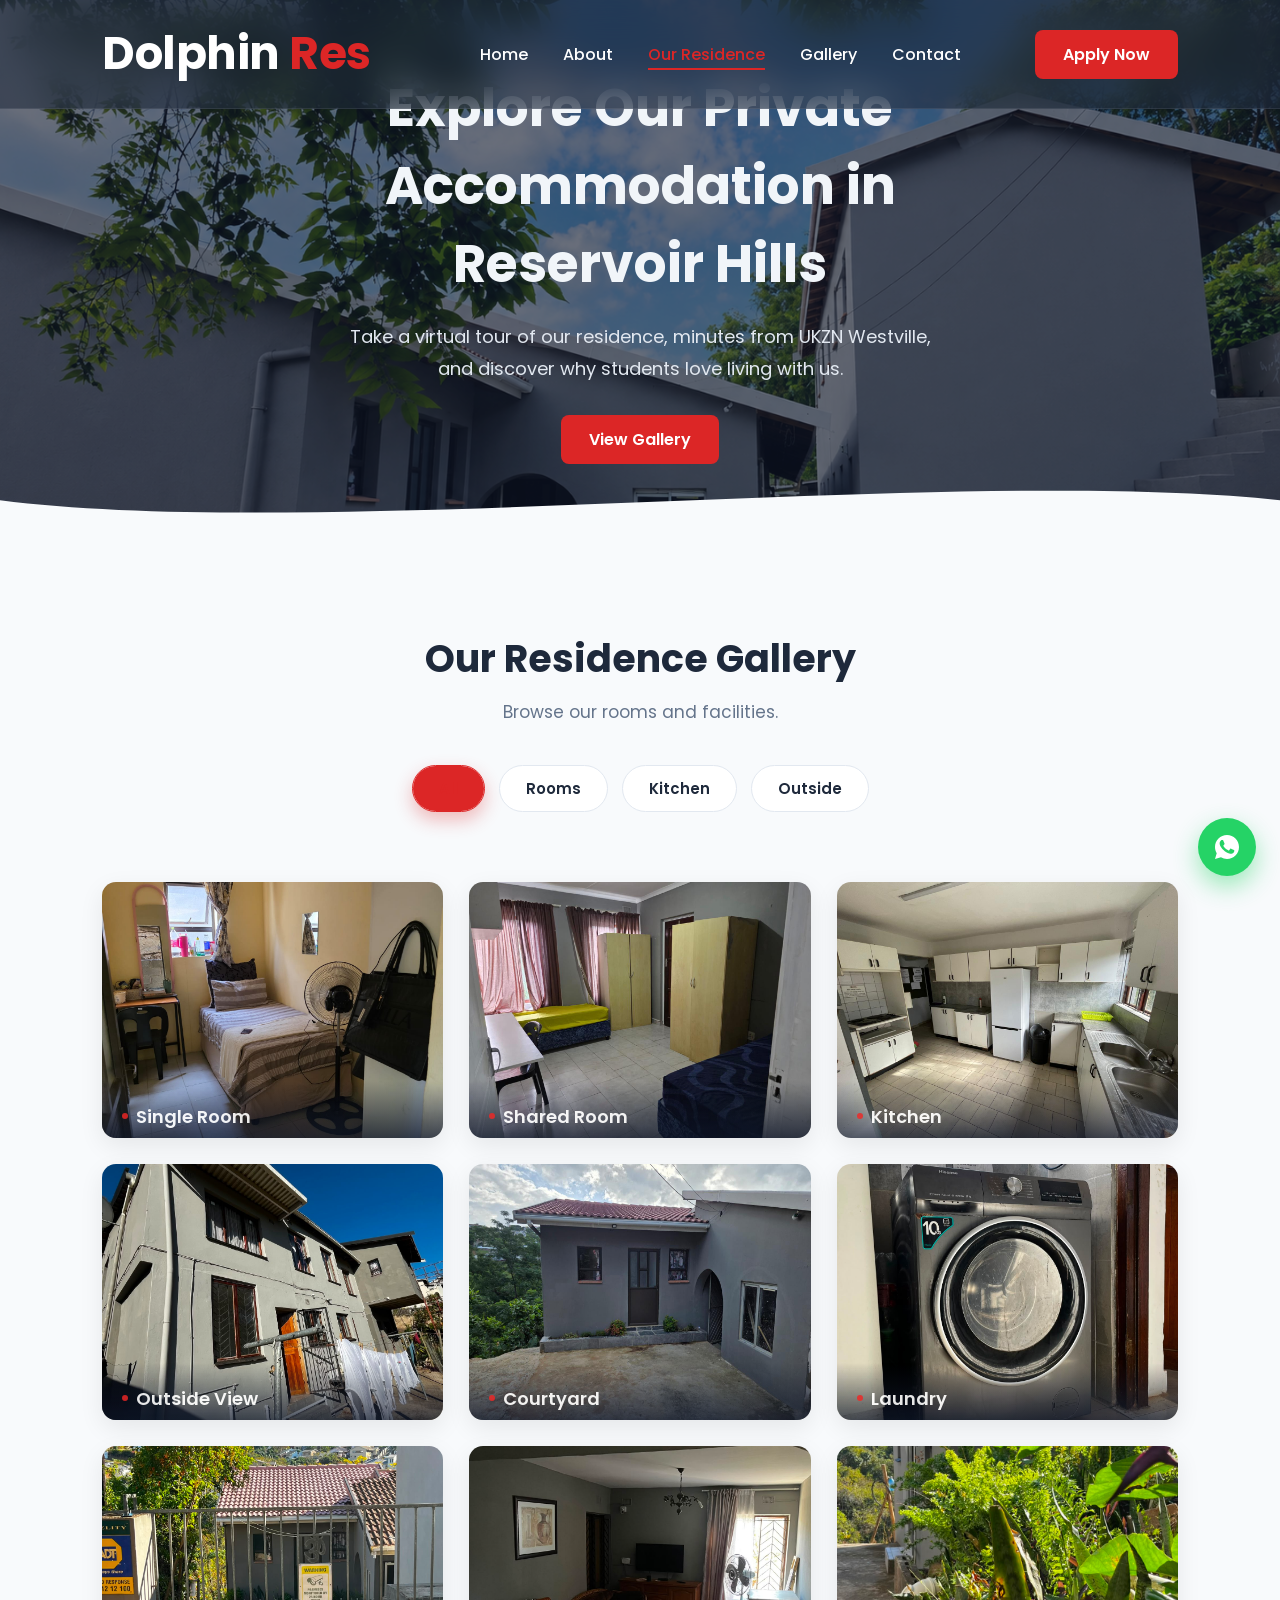
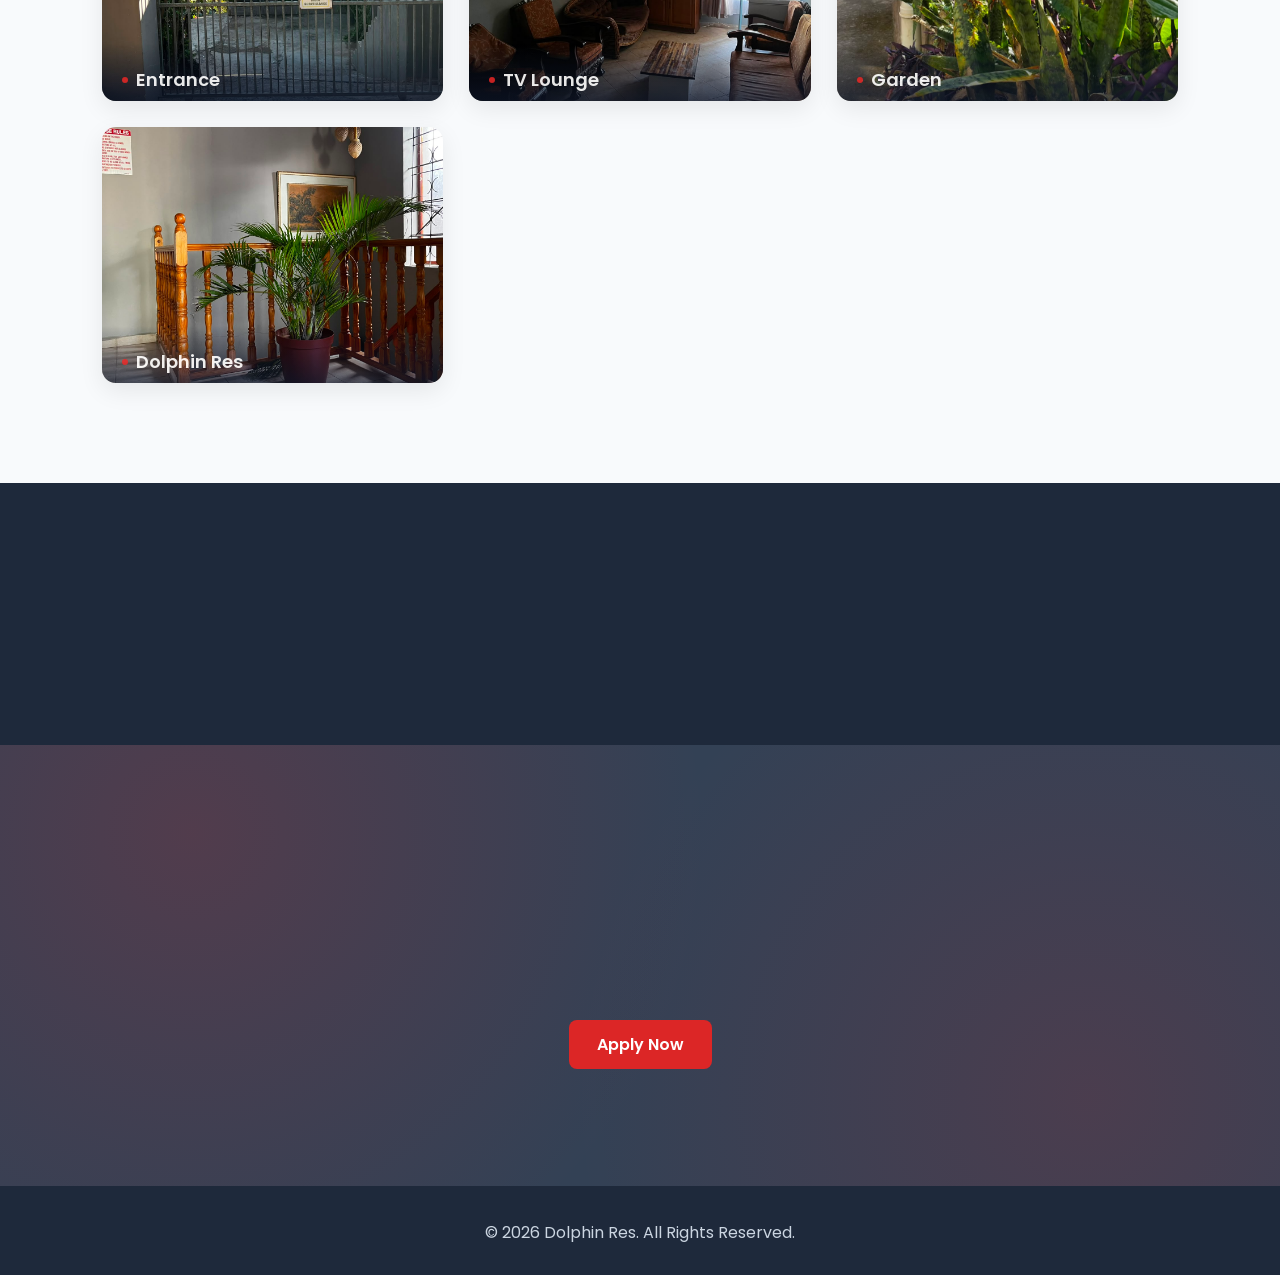
<file: residence.html>
<!DOCTYPE html>
<html lang="en">

<head>

<meta charset="UTF-8">
<meta name="viewport" content="width=device-width, initial-scale=1.0">

<title>Dolphin Res | Private Accommodation Reservoir Hills — Our Residence</title>

<meta name="description" content="Private accommodation in Reservoir Hills, minutes from UKZN Westville — take a photo tour of our single & shared rooms, kitchens and study areas.">
<link rel="icon" type="image/svg+xml" href="data:image/svg+xml,%3Csvg xmlns='http://www.w3.org/2000/svg' viewBox='0 0 100 100'%3E%3Ccircle cx='50' cy='50' r='50' fill='%231E293B'/%3E%3Ctext x='50' y='68' font-family='Arial,sans-serif' font-size='58' font-weight='700' fill='%23DC2626' text-anchor='middle'%3ED%3C/text%3E%3C/svg%3E">

<meta property="og:title" content="Dolphin Res | Private Accommodation Reservoir Hills — Our Residence">
<meta property="og:description" content="Private accommodation in Reservoir Hills, minutes from UKZN Westville — take a photo tour of our single & shared rooms, kitchens and study areas.">
<meta property="og:type" content="website">
<meta property="og:image" content="images/hero.jpeg">
<meta property="og:url" content="residence.html">

<link rel="stylesheet" href="css/style.css">
<link rel="stylesheet" href="css/residence.css">

<link href="https://fonts.googleapis.com/css2?family=Poppins:wght@300;400;500;600;700;800&display=swap" rel="stylesheet">

</head>

<body>


<!-- Loading Screen -->
<div class="loading-screen">
<div class="loading-logo">Dolphin <span>Res</span></div>
<div class="loading-spinner"></div>
</div>

<!-- Scroll Progress Bar -->
<div class="scroll-progress"></div>

<!-- Skip Link (Accessibility) -->
<a href="#main-content" class="skip-link">Skip to main content</a>

<!-- ================= NAVBAR ================= -->

<header>

<nav class="navbar">

<div class="logo">
<h2>Dolphin <span>Res</span></h2>
</div>

<ul class="nav-links">

<li><a href="index.html">Home</a></li>
<li><a href="about.html">About</a></li>
<li><a class="active" href="residence.html">Our Residence</a></li>
<li><a href="residence.html#gallery">Gallery</a></li>
<li><a href="contact.html">Contact</a></li>

</ul>

<a href="contact.html" class="btn">Apply Now</a>

<div class="menu-btn">
☰
</div>

</nav>

</header>

<!-- ================= HERO ================= -->

<section id="main-content" class="res-hero">

<div class="overlay"></div>

<div class="hero-content">

<h1>Explore Our Private Accommodation in Reservoir Hills</h1>

<p>

Take a virtual tour of our residence, minutes from UKZN Westville,
and discover why students love living with us.

</p>

<a href="#gallery" class="btn">

View Gallery

</a>

</div>

</section>

<!-- ================= FILTERS ================= -->

<section class="filters">

<h2>Our Residence Gallery</h2>

<p>
Browse our rooms and facilities.
</p>

<div class="filter-buttons">

<button class="active">All</button>

<button>Rooms</button>

<button>Kitchen</button>


<button>Outside</button>

</div>

</section>

<!-- ================= GALLERY ================= -->

<section id= "gallery" class ="gallery">

<div class="gallery-item" data-category="Rooms">

<img src="images/residence/room1.jpeg" alt="Room 1" loading="lazy">

<div class="gallery-overlay">

<h3>Single Room</h3>

</div>

</div>

<div class="gallery-item" data-category="Rooms">

<img src="images/residence/room5.jpeg" alt="Shared Room" loading="lazy">

<div class="gallery-overlay">

<h3>Shared Room</h3>

</div>

</div>

<div class="gallery-item" data-category="Kitchen">

<img src="images/residence/room4.jpeg" alt="Kitchen" loading="lazy">

<div class="gallery-overlay">

<h3>Kitchen</h3>

</div>

</div>



<div class="gallery-item" data-category="Outside">

<img src="images/residence/room10.jpeg" alt="Outside View" loading="lazy">

<div class="gallery-overlay">

<h3>Outside View</h3>

</div>

</div>


<div class="gallery-item" data-category="Outside">

<img src="images/residence/room8.jpeg" alt="Courtyard" loading="lazy">

<div class="gallery-overlay">

<h3>Courtyard</h3>

</div>

</div>

<div class="gallery-item" data-category="Kitchen">

<img src="images/residence/room12.jpeg" alt="Laundry" loading="lazy">

<div class="gallery-overlay">

<h3>Laundry</h3>

</div>

</div>



<div class="gallery-item" data-category="Outside">

<img src="images/residence/room15.jpeg" alt="Entrance" loading="lazy">

<div class="gallery-overlay">

<h3>Entrance</h3>

</div>

</div>

 


<div class="gallery-item" data-category="Rooms">

<img src="images/residence/room11.jpeg" alt="TV Lounge" loading="lazy">

<div class="gallery-overlay">

<h3>TV Lounge</h3>

</div>

</div>


<div class="gallery-item" data-category="Outside">

<img src="images/residence/room14.jpeg" alt="Garden" loading="lazy">

<div class="gallery-overlay">

<h3>Garden</h3>

</div>

</div>

<div class="gallery-item" data-category="Outside">

<img src="images/residence/room13.jpeg" alt="Dolphin Res" loading="lazy">

<div class="gallery-overlay">

<h3>Dolphin Res</h3>

</div>

</div>

</section>

<!-- ================= STATS ================= -->

<section class="res-stats">

<div class="stat-box">

<h2>27</h2>

<p>Single Rooms</p>

</div>

<div class="stat-box">

<h2>41</h2>

<p>Total Beds</p>

</div>

<div class="stat-box">

<h2>24/7</h2>

<p>Security</p>

</div>

<div class="stat-box">

<h2>100%</h2>

<p>NSFAS Accredited</p>

</div>

</section>

<!-- ================= CTA ================= -->

<section class="book-room">

<h2>Ready to Join Dolphin Res?</h2>

<p>

Book your room today and enjoy safe,
comfortable and affordable student accommodation.

</p>

<a href="contact.html" class="btn">

Apply Now

</a>

</section>

<!-- ================= FOOTER ================= -->

<footer>

<p>

© 2026 Dolphin Res. All Rights Reserved.

</p>

</footer>

<!-- back to top button -->
<button class="back-to-top" aria-label="Back to top">↑</button>

<!-- floating whatsapp button -->
<a href="https://wa.me/27823394939" target="_blank" rel="noopener" class="whatsapp-float" aria-label="Chat with us on WhatsApp">
<svg viewBox="0 0 32 32" width="30" height="30" fill="#FFFFFF">
<path d="M16.004 3.2C8.94 3.2 3.2 8.94 3.2 16c0 2.36.63 4.63 1.83 6.63L3.2 28.8l6.33-1.79A12.75 12.75 0 0 0 16.004 28.8c7.06 0 12.8-5.74 12.8-12.8s-5.74-12.8-12.8-12.8zm7.5 18.1c-.32.9-1.86 1.72-2.57 1.83-.66.1-1.5.14-2.42-.15-.56-.18-1.27-.42-2.2-.82-3.87-1.67-6.4-5.58-6.59-5.84-.19-.26-1.58-2.1-1.58-4.01 0-1.9 1-2.84 1.36-3.23.35-.38.77-.48 1.02-.48l.73.01c.24.01.55-.09.86.66.32.78 1.1 2.7 1.2 2.9.1.19.16.42.03.68-.13.26-.2.42-.39.65-.19.23-.4.51-.57.69-.19.19-.4.4-.17.79.23.4.99 1.66 2.14 2.69 1.47 1.32 2.72 1.73 3.11 1.93.4.19.63.16.86-.1.24-.26.98-1.15 1.24-1.55.26-.4.51-.33.86-.2.35.13 2.2 1.05 2.58 1.24.38.19.63.29.72.45.1.16.1.94-.22 1.86z"/>
</svg>
</a>

<script src="js/script.js"></script>
<script src="js/residence.js"></script>

</body>

</html>
</file>
<file: css/style.css>
/*=========================================
        DOLPHIN RES MAIN STYLESHEET
==========================================*/

:root{

    /* Main Colors */

    --background:#F8FAFC;
    --surface:#FFFFFF;

    --primary:#1E293B;
    --primary-light:#334155;

    --accent:#DC2626;
    --accent-hover:#B91C1C;
    --accent-soft:#FEE2E2;

    --text:#334155;
    --text-muted:#64748B;

    --border:#E2E8F0;

    --shadow:0 8px 25px rgba(0,0,0,.08);
    --shadow-hover:0 20px 40px rgba(0,0,0,.16);

    --ease:cubic-bezier(.4,0,.2,1);
    --ease-bounce:cubic-bezier(.34,1.56,.64,1);

}

*{
    margin:0;
    padding:0;
    box-sizing:border-box;
    font-family:'Poppins',sans-serif;
}

html{
    scroll-behavior:smooth;
}

body{

    background:var(--background);
    color:var(--text);
    overflow-x:hidden;

}

@media (prefers-reduced-motion: reduce){
    *, *::before, *::after{
        animation-duration:.001ms !important;
        animation-iteration-count:1 !important;
        transition-duration:.001ms !important;
        scroll-behavior:auto !important;
    }
}

/*================ KEYFRAMES ================*/

@keyframes fadeInUp{
    from{ opacity:0; transform:translateY(28px); }
    to{ opacity:1; transform:translateY(0); }
}

@keyframes fadeIn{
    from{ opacity:0; }
    to{ opacity:1; }
}

@keyframes popIn{
    0%{ opacity:0; transform:scale(.7); }
    70%{ opacity:1; transform:scale(1.06); }
    100%{ opacity:1; transform:scale(1); }
}

@keyframes shine{
    0%{ transform:translateX(-120%) skewX(-20deg); }
    100%{ transform:translateX(220%) skewX(-20deg); }
}

@keyframes bobDown{
    0%,100%{ transform:translate(-50%,0); opacity:.6; }
    50%{ transform:translate(-50%,8px); opacity:1; }
}

@keyframes floatIcon{
    0%,100%{ transform:translateY(0) rotate(0); }
    50%{ transform:translateY(-6px) rotate(-4deg); }
}

/*================ SCROLL REVEAL ================*/
/* Base state: hidden. JS adds .in-view when the element enters the viewport. */

.reveal{

    opacity:0;

    transform:translateY(28px);

    transition:opacity .7s var(--ease), transform .7s var(--ease);

}

.reveal.in-view{

    opacity:1;

    transform:translateY(0);

}

.reveal-pop{

    opacity:0;

    transform:scale(.7);

    transition:opacity .6s var(--ease-bounce), transform .6s var(--ease-bounce);

}

.reveal-pop.in-view{

    opacity:1;

    transform:scale(1);

}

.amenities-container .reveal:nth-child(1),.stats .reveal-pop:nth-child(1){ transition-delay:.05s; }
.amenities-container .reveal:nth-child(2),.stats .reveal-pop:nth-child(2){ transition-delay:.1s; }
.amenities-container .reveal:nth-child(3),.stats .reveal-pop:nth-child(3){ transition-delay:.15s; }
.amenities-container .reveal:nth-child(4),.stats .reveal-pop:nth-child(4){ transition-delay:.2s; }
.amenities-container .reveal:nth-child(5){ transition-delay:.25s; }
.amenities-container .reveal:nth-child(6){ transition-delay:.3s; }
.amenities-container .reveal:nth-child(7){ transition-delay:.35s; }
.amenities-container .reveal:nth-child(8){ transition-delay:.4s; }
.amenities-container .reveal:nth-child(9){ transition-delay:.45s; }

/*================ ACCESSIBILITY: SKIP LINK ================*/

.skip-link{

    position:absolute;

    left:-999px;

    top:auto;

    background:var(--accent);

    color:white;

    padding:14px 22px;

    border-radius:0 0 8px 0;

    font-weight:600;

    z-index:3000;

    text-decoration:none;

}

.skip-link:focus{

    left:0;

    top:0;

}

/*================ LOADING SCREEN ================*/

.loading-screen{

    position:fixed;

    inset:0;

    z-index:5000;

    display:flex;

    flex-direction:column;

    align-items:center;

    justify-content:center;

    gap:18px;

    background:var(--primary);

    transition:opacity .6s var(--ease), visibility .6s var(--ease);

}

.loading-screen.loaded{

    opacity:0;

    visibility:hidden;

    pointer-events:none;

}

.loading-logo{

    font-size:34px;

    font-weight:700;

    color:white;

    letter-spacing:-.5px;

}

.loading-logo span{

    color:var(--accent);

}

.loading-spinner{

    width:44px;

    height:44px;

    border:4px solid rgba(255,255,255,.15);

    border-top-color:var(--accent);

    border-radius:50%;

    animation:spin .9s linear infinite;

}

@keyframes spin{

    to{ transform:rotate(360deg); }

}

/*================ SCROLL PROGRESS BAR ================*/

.scroll-progress{

    position:fixed;

    top:0;

    left:0;

    height:3px;

    width:0%;

    background:linear-gradient(90deg, var(--accent), #F87171);

    z-index:1100;

    transition:width .1s linear;

}

/*================ BACK TO TOP BUTTON ================*/

.back-to-top{

    position:fixed;

    left:24px;

    bottom:24px;

    width:50px;

    height:50px;

    display:flex;

    align-items:center;

    justify-content:center;

    background:var(--primary);

    color:white;

    border:none;

    border-radius:50%;

    cursor:pointer;

    font-size:20px;

    box-shadow:var(--shadow);

    opacity:0;

    visibility:hidden;

    transform:translateY(10px);

    transition:opacity .3s var(--ease), transform .3s var(--ease), visibility .3s var(--ease), background .3s var(--ease);

    z-index:998;

}

.back-to-top.visible{

    opacity:1;

    visibility:visible;

    transform:translateY(0);

}

.back-to-top:hover{

    background:var(--accent);

    transform:translateY(-4px);

}

@media(max-width:900px){

    .back-to-top{

        left:16px;

        bottom:16px;

        width:44px;

        height:44px;

    }

}

/*================ RIPPLE BUTTON EFFECT ================*/

.ripple-effect{

    position:absolute;

    border-radius:50%;

    background:rgba(255,255,255,.55);

    transform:scale(0);

    animation:rippleAnim .6s linear;

    pointer-events:none;

}

@keyframes rippleAnim{

    to{

        transform:scale(2.6);

        opacity:0;

    }

}

/*================ GLASS NAV ON SCROLL ================*/

.navbar.scrolled{

    box-shadow:0 10px 30px rgba(0,0,0,.25);

    padding:14px 8%;

}

.navbar{

    display:flex;
    justify-content:space-between;
    align-items:center;

    position:fixed;

    width:100%;

    padding:20px 8%;

    background:rgba(30,41,59,.55);

    backdrop-filter:blur(18px);
    -webkit-backdrop-filter:blur(18px);

    border-bottom:1px solid rgba(255,255,255,.08);

    z-index:1000;

    transition:padding .35s var(--ease), box-shadow .35s var(--ease), background .35s var(--ease);

}

.logo{

    font-size:30px;
    font-weight:700;
    color:white;
    letter-spacing:-.5px;

}

.logo span{

    color:var(--accent);

}

.nav-links{

    display:flex;
    list-style:none;

}

.nav-links li{

    margin-left:35px;

}

.nav-links a{

    position:relative;

    color:white;

    text-decoration:none;

    font-weight:500;

    transition:color .3s var(--ease);

    padding-bottom:4px;

}

.nav-links a::after{

    content:"";
    position:absolute;
    left:0;
    bottom:0;
    width:100%;
    height:2px;
    background:var(--accent);
    transform:scaleX(0);
    transform-origin:right;
    transition:transform .35s var(--ease);

}

.nav-links a:hover{

    color:var(--accent);

}

.nav-links a:hover::after,
.nav-links a.active::after{

    transform:scaleX(1);
    transform-origin:left;

}

.active{

    color:var(--accent)!important;

}

/*================ BUTTONS ================*/

.btn{

    position:relative;
    overflow:hidden;

    display:inline-block;

    background:var(--accent);

    color:white;

    text-decoration:none;

    padding:12px 28px;

    border-radius:8px;

    transition:transform .3s var(--ease), box-shadow .3s var(--ease), background .3s var(--ease);

    font-weight:600;

    isolation:isolate;

}

.btn::before{

    content:"";
    position:absolute;
    inset:0;
    background:linear-gradient(120deg, transparent, rgba(255,255,255,.35), transparent);
    transform:translateX(-120%) skewX(-20deg);
    z-index:-1;

}

.btn:hover::before{

    animation:shine .9s var(--ease);

}

.btn:hover{

    background:var(--accent-hover);

    transform:translateY(-3px);

    box-shadow:0 10px 20px rgba(220,38,38,.35);

}

.btn:active{

    transform:translateY(-1px);

}

.btn-outline{

    display:inline-block;

    padding:12px 28px;

    border:2px solid white;

    color:white;

    text-decoration:none;

    border-radius:8px;

    margin-left:15px;

    transition:background .3s var(--ease), color .3s var(--ease), transform .3s var(--ease);

}

.btn-outline:hover{

    background:white;

    color:var(--primary);

    transform:translateY(-3px);

}

.menu-btn{

    display:none;

    color:white;

    font-size:30px;

    cursor:pointer;

    transition:transform .3s var(--ease);

}

.menu-btn:hover{

    transform:scale(1.1);

}

/*================ HERO ================*/

.hero{

    height:100vh;

    background:url("../images/hero.jpeg") center center/cover;

    display:flex;

    align-items:center;

    padding-left:8%;

    position:relative;

    overflow:hidden;

}

.overlay{

    position:absolute;

    top:0;
    left:0;
    right:0;
    bottom:0;

    background:rgba(0,0,0,.55);

    z-index:1;

}

.hero-content{

    position:relative;
    z-index:2;

    max-width:700px;

    color:rgb(231, 215, 215);

}

.hero h1{

    font-size:60px;

    line-height:1.2;

    margin-bottom:20px;

    opacity:0;

    animation:fadeInUp .8s var(--ease) .15s forwards;

}

.hero span{

    color:var(--accent);

}

.hero p{

    font-size:18px;

    line-height:1.8;

    margin-bottom:35px;

    opacity:0;

    animation:fadeInUp .8s var(--ease) .35s forwards;

}

.hero-buttons{

    opacity:0;

    animation:fadeInUp .8s var(--ease) .55s forwards;

}

/* scroll cue */

.hero::before{

    content:"";
    position:absolute;
    left:50%;
    bottom:34px;
    width:14px;
    height:14px;
    border-right:2px solid rgba(255,255,255,.75);
    border-bottom:2px solid rgba(255,255,255,.75);
    transform:translate(-50%,0) rotate(45deg);
    z-index:2;
    animation:bobDown 1.8s ease-in-out infinite;

}

/* wave divider into the next section */

.hero::after{

    content:"";
    position:absolute;
    left:0;
    bottom:-1px;
    width:100%;
    height:80px;
    z-index:2;
    background-image:url("data:image/svg+xml,%3Csvg xmlns='http://www.w3.org/2000/svg' viewBox='0 0 1200 120' preserveAspectRatio='none'%3E%3Cpath d='M0,40 C300,110 900,-10 1200,60 L1200,120 L0,120 Z' fill='%23F8FAFC'/%3E%3C/svg%3E");
    background-size:100% 100%;
    background-repeat:no-repeat;

}

/*================ AMENITIES ================*/

.amenities{

    padding:100px 8% 110px;

    background:var(--background);

}

.section-title{

    text-align:center;

    margin-bottom:60px;

}

.section-title h2{

    position:relative;

    display:inline-block;

    font-size:42px;

    color:var(--primary);

    margin-bottom:18px;

}

.section-title h2::after{

    content:"";
    position:absolute;
    left:50%;
    bottom:-12px;
    width:64px;
    height:4px;
    background:var(--accent);
    border-radius:4px;
    transform:translateX(-50%);

}

.section-title p{

    color:var(--text-muted);

    font-size:18px;

}

.amenities-container{

    display:grid;

    grid-template-columns:repeat(auto-fit,minmax(280px,1fr));

    gap:30px;

}

.amenity-card{

    position:relative;

    overflow:hidden;

    background:var(--surface);

    border-radius:15px;

    padding:35px;

    text-align:center;

    box-shadow:var(--shadow);

    transition:transform .4s var(--ease), box-shadow .4s var(--ease);

}

.amenity-card::before{

    content:"";
    position:absolute;
    top:0;
    left:0;
    width:100%;
    height:4px;
    background:var(--accent);
    transform:scaleX(0);
    transform-origin:left;
    transition:transform .4s var(--ease);

}

.amenity-card:hover::before{

    transform:scaleX(1);

}

.amenity-card:hover{

    transform:translateY(-12px);

    box-shadow:var(--shadow-hover);

}

.icon{

    font-size:50px;

    margin-bottom:20px;

    display:inline-block;

    transition:transform .4s var(--ease-bounce);

}

.amenity-card:hover .icon{

    animation:floatIcon 1.6s ease-in-out infinite;

}

.amenity-card h3{

    color:var(--primary);

    margin-bottom:15px;

}

.amenity-card p{

    color:var(--text-muted);

    line-height:1.7;

}

/*================ STATS ================*/

.stats{

    position:relative;

    display:grid;

    grid-template-columns:repeat(4,1fr);

    padding:80px;

    background:var(--primary);

    color:white;

    text-align:center;

}

.stats h2{

    font-size:48px;

    color:var(--accent);

    margin-bottom:10px;

}

.stats p{

    color:#CBD5E1;

}

/*================ ABOUT ================*/

.about{

    display:grid;

    grid-template-columns:1fr 1fr;

    gap:70px;

    align-items:center;

    padding:110px 8%;

}

.about h2{

    color:var(--primary);

    font-size:40px;

    margin-bottom:20px;

}

.about p{

    line-height:1.8;

    margin-bottom:30px;

    color:var(--text-muted);

}

.about-image{

    perspective:1000px;

}

.about img{

    display:block;

    width:100%;

    border-radius:15px;

    box-shadow:var(--shadow);

    transition:transform .5s var(--ease), box-shadow .5s var(--ease);

}

.about-image:hover img{

    transform:rotateY(-4deg) rotateX(2deg) scale(1.02);

    box-shadow:var(--shadow-hover);

}

/*================ FOOTER ================*/

footer{

    position:relative;

    background:var(--primary);

    color:white;

    text-align:center;

    padding:34px 30px 30px;

}

footer p{

    color:#CBD5E1;

}

/*================ FLOATING WHATSAPP BUTTON ================*/

.whatsapp-float{

    position:fixed;

    right:24px;
    bottom:24px;

    width:58px;
    height:58px;

    display:flex;
    align-items:center;
    justify-content:center;

    background:#25D366;

    border-radius:50%;

    text-decoration:none;

    box-shadow:0 10px 25px rgba(37,211,102,.45);

    z-index:999;

    transition:transform .3s var(--ease), box-shadow .3s var(--ease);

    animation:pulseGlow 2.4s ease-in-out infinite;

}

.whatsapp-float:hover{

    transform:scale(1.1);

    box-shadow:0 14px 30px rgba(37,211,102,.6);

}

@keyframes pulseGlow{

    0%,100%{ box-shadow:0 10px 25px rgba(37,211,102,.45); }
    50%{ box-shadow:0 10px 25px rgba(37,211,102,.45), 0 0 0 10px rgba(37,211,102,.15); }

}

@media(max-width:900px){

    .whatsapp-float{

        right:16px;
        bottom:16px;
        width:52px;
        height:52px;
        font-size:24px;

    }

}

/*================ RESPONSIVE ================*/

@media(max-width:900px){

.nav-links{

    display:none;

}

.nav-links.open{

    display:flex;

    position:absolute;

    top:100%;

    left:0;

    width:100%;

    flex-direction:column;

    align-items:center;

    gap:20px;

    padding:24px 0;

    background:rgba(30,41,59,.98);

    backdrop-filter:blur(10px);

    animation:fadeInUp .35s var(--ease);

}

.nav-links.open li{

    margin-left:0;

}

.menu-btn{

    display:block;

}

.hero{

    padding:0 8%;

    text-align:center;

}

.hero h1{

    font-size:42px;

}

.hero-buttons{

    display:flex;

    flex-direction:column;

    gap:15px;

}

.btn-outline{

    margin-left:0;

}

.stats{

    grid-template-columns:repeat(2,1fr);

    gap:40px;

    padding:60px 40px;

}

.about{

    grid-template-columns:1fr;

}

}
</file>
<file: css/premium.css>
/*=========================================
   DOLPHIN RES — PREMIUM HOMEPAGE COMPONENTS
==========================================*/

/*================ HERO SLIDER ================*/

.hero-slider{

    position:absolute;

    inset:0;

    z-index:0;

}

.hero-slide{

    position:absolute;

    inset:0;

    background-size:cover;

    background-position:center;

    opacity:0;

    transition:opacity 1.2s var(--ease);

}

.hero-slide.active{

    opacity:1;

}

.hero-arrow{

    position:absolute;

    top:50%;

    transform:translateY(-50%);

    z-index:3;

    width:46px;

    height:46px;

    border-radius:50%;

    border:1px solid rgba(255,255,255,.35);

    background:rgba(255,255,255,.1);

    backdrop-filter:blur(6px);

    color:white;

    font-size:20px;

    display:flex;

    align-items:center;

    justify-content:center;

    cursor:pointer;

    transition:background .3s var(--ease), transform .3s var(--ease);

}

.hero-arrow:hover{

    background:rgba(255,255,255,.25);

    transform:translateY(-50%) scale(1.08);

}

.hero-arrow.prev{ left:24px; }
.hero-arrow.next{ right:24px; }

.hero-dots{

    position:absolute;

    left:50%;

    bottom:96px;

    transform:translateX(-50%);

    z-index:3;

    display:flex;

    gap:10px;

}

.hero-dot{

    width:9px;

    height:9px;

    border-radius:50%;

    background:rgba(255,255,255,.45);

    cursor:pointer;

    transition:background .3s var(--ease), transform .3s var(--ease);

    border:none;

    padding:0;

}

.hero-dot.active{

    background:var(--accent);

    transform:scale(1.3);

}

@media(max-width:900px){

    .hero-arrow{

        width:38px;

        height:38px;

        font-size:16px;

    }

    .hero-arrow.prev{ left:12px; }
    .hero-arrow.next{ right:12px; }

    .hero-dots{ bottom:70px; }

}

/*================ TRUST BAR ================*/

.trust-bar{

    display:flex;

    flex-wrap:wrap;

    justify-content:center;

    align-items:center;

    gap:40px;

    padding:34px 8%;

    background:var(--surface);

    border-bottom:1px solid var(--border);

}

.trust-item{

    display:flex;

    align-items:center;

    gap:10px;

    color:var(--text-muted);

    font-weight:600;

    font-size:15px;

}

.trust-item .trust-icon{

    font-size:20px;

}

/*================ GALLERY PREVIEW ================*/

.gallery-preview{

    padding:100px 8%;

    background:var(--surface);

}

.gallery-preview-grid{

    display:grid;

    grid-template-columns:repeat(4,1fr);

    grid-auto-rows:160px;

    gap:16px;

    max-width:1100px;

    margin:0 auto 40px;

}

.gallery-preview-grid a{

    position:relative;

    overflow:hidden;

    border-radius:14px;

    display:block;

}

.gallery-preview-grid a:nth-child(1){ grid-column:span 2; grid-row:span 2; }

.gallery-preview-grid img{

    width:100%;

    height:100%;

    object-fit:cover;

    display:block;

    transition:transform .6s var(--ease);

}

.gallery-preview-grid a:hover img{

    transform:scale(1.1);

}

.gallery-preview-cta{

    text-align:center;

}

@media(max-width:900px){

    .gallery-preview-grid{

        grid-template-columns:repeat(2,1fr);

        grid-auto-rows:130px;

    }

}

/*================ TESTIMONIALS CAROUSEL ================*/

.testimonials{

    position:relative;

    padding:100px 8%;

    background:var(--primary);

    color:white;

    overflow:hidden;

}

.testimonial-track{

    position:relative;

    max-width:720px;

    margin:0 auto;

    min-height:260px;

    touch-action:pan-y;

    border-radius:16px;

}

.testimonial-track:focus-visible{

    outline:2px solid var(--accent);

    outline-offset:6px;

}

.testimonial-slide{

    position:absolute;

    inset:0;

    opacity:0;

    transform:translateY(16px);

    transition:opacity .6s var(--ease), transform .6s var(--ease);

    pointer-events:none;

    text-align:center;

}

.testimonial-slide.active{

    opacity:1;

    transform:translateY(0);

    pointer-events:auto;

    position:relative;

}

.testimonial-avatar{

    width:140px;

    height:140px;

    border-radius:50%;

    margin:0 auto 20px;

    object-fit:cover;

    border:3px solid var(--accent);

}

.testimonial-avatar-fallback{

    width:140px;

    height:140px;

    border-radius:50%;

    margin:0 auto 20px;

    background:var(--accent);

    color:white;

    display:flex;

    align-items:center;

    justify-content:center;

    font-weight:700;

    font-size:22px;

}

.testimonial-quote{

    font-size:19px;

    line-height:1.8;

    color:#E2E8F0;

    margin-bottom:22px;

    font-style:italic;

}

.testimonial-name{

    font-weight:700;

}

.testimonial-role{

    color:#94A3B8;

    font-size:14px;

}

.testimonial-dots{

    display:flex;

    justify-content:center;

    gap:10px;

    margin-top:36px;

}

.testimonial-dot{

    width:9px;

    height:9px;

    border-radius:50%;

    background:rgba(255,255,255,.3);

    border:none;

    cursor:pointer;

    transition:background .3s var(--ease), transform .3s var(--ease);

    padding:0;

}

.testimonial-dot.active{

    background:var(--accent);

    transform:scale(1.3);

}

/*================ AVAILABILITY ================*/

.availability{

    padding:100px 8%;

    background:var(--surface);

}

.availability-grid{

    display:grid;

    grid-template-columns:repeat(auto-fit,minmax(240px,1fr));

    gap:24px;

    max-width:900px;

    margin:0 auto;

}

.availability-card{

    background:var(--background);

    border-radius:16px;

    padding:28px;

    text-align:center;

    border:1px solid var(--border);

    transition:transform .4s var(--ease), box-shadow .4s var(--ease);

}

.availability-card:hover{

    transform:translateY(-8px);

    box-shadow:var(--shadow);

}

.availability-status{

    display:inline-block;

    padding:5px 14px;

    border-radius:999px;

    font-size:12px;

    font-weight:700;

    margin-bottom:14px;

}

.availability-status.open{

    background:#DCFCE7;

    color:#16A34A;

}

.availability-status.limited{

    background:#FEF3C7;

    color:#D97706;

}

.availability-card h3{

    color:var(--primary);

    margin-bottom:8px;

}

.availability-card .count{

    font-size:28px;

    font-weight:700;

    color:var(--accent);

    margin-bottom:6px;

}

.availability-card p{

    color:var(--text-muted);

    font-size:14px;

}

/*================ LATEST NEWS ================*/

.news{

    padding:100px 8%;

    background:var(--background);

}

.news-grid{

    display:grid;

    grid-template-columns:repeat(auto-fit,minmax(280px,1fr));

    gap:30px;

}

.news-card{

    background:var(--surface);

    border-radius:16px;

    overflow:hidden;

    box-shadow:var(--shadow);

    transition:transform .4s var(--ease), box-shadow .4s var(--ease);

}

.news-card:hover{

    transform:translateY(-8px);

    box-shadow:var(--shadow-hover);

}

.news-card-body{

    padding:26px;

}

.news-date{

    color:var(--accent);

    font-size:13px;

    font-weight:700;

    text-transform:uppercase;

    letter-spacing:.5px;

    margin-bottom:10px;

    display:block;

}

.news-card h3{

    color:var(--primary);

    margin-bottom:10px;

    font-size:18px;

}

.news-card p{

    color:var(--text-muted);

    font-size:14px;

    line-height:1.7;

}

/*================ MAP SECTION ================*/

.home-map{

    padding:100px 8%;

    background:var(--surface);

}

.home-map-frame{

    max-width:1000px;

    margin:0 auto;

    border-radius:16px;

    overflow:hidden;

    box-shadow:var(--shadow);

}

.home-map-frame iframe{

    width:100%;

    height:400px;

    border:0;

    display:block;

}

/*================ FINAL CTA ================*/

.final-cta{

    position:relative;

    text-align:center;

    padding:110px 8%;

    background:linear-gradient(135deg, var(--primary), var(--primary-light));

    color:white;

    overflow:hidden;

}

.final-cta::before{

    content:"";
    position:absolute;
    inset:0;
    background:
        radial-gradient(circle at 15% 20%, rgba(220,38,38,.2), transparent 45%),
        radial-gradient(circle at 85% 80%, rgba(220,38,38,.16), transparent 45%);
    pointer-events:none;

}

.final-cta h2{

    position:relative;

    font-size:38px;

    margin-bottom:16px;

}

.final-cta p{

    position:relative;

    max-width:520px;

    margin:0 auto 34px;

    line-height:1.8;

    color:#E2E8F0;

}

/*================ PREMIUM FOOTER ================*/

.premium-footer{

    background:var(--primary);

    color:white;

    padding:80px 8% 0;

}

.footer-grid{

    display:grid;

    grid-template-columns:2fr 1fr 1fr;

    gap:40px;

    padding-bottom:50px;

    border-bottom:1px solid rgba(255,255,255,.1);

}

.footer-col h4{

    font-size:16px;

    margin-bottom:20px;

    color:white;

}

.footer-col p{

    color:#94A3B8;

    font-size:14px;

    line-height:1.8;

}

.footer-col ul{

    list-style:none;

}

.footer-col ul li{

    margin-bottom:12px;

}

.footer-col ul a{

    color:#94A3B8;

    text-decoration:none;

    font-size:14px;

    transition:color .3s var(--ease);

}

.footer-col ul a:hover{

    color:var(--accent);

}

.footer-bottom{

    display:flex;

    flex-wrap:wrap;

    justify-content:space-between;

    align-items:center;

    gap:14px;

    padding:26px 0;

    font-size:13px;

    color:#94A3B8;

}

.footer-bottom-links{

    display:flex;

    gap:20px;

}

.footer-bottom-links a{

    color:#94A3B8;

    text-decoration:none;

    transition:color .3s var(--ease);

}

.footer-bottom-links a:hover{

    color:var(--accent);

}

@media(max-width:900px){

    .footer-grid{

        grid-template-columns:1fr 1fr;

    }

    .footer-bottom{

        flex-direction:column;

        text-align:center;

    }

}

@media(max-width:520px){

    .footer-grid{

        grid-template-columns:1fr;

    }

}

/*================ SECTION-TITLE ON DARK BACKGROUND ================*/

.testimonials .section-title h2,
.final-cta h2{

    color:white;

}

.testimonials .section-title p{

    color:#8e9caf;

}
</file>
<file: css/about.css>
/*=========================================
        DOLPHIN RES — ABOUT PAGE
==========================================*/

/*================ ABOUT HERO ================*/

.about-hero{

    position:relative;

    height:65vh;
    min-height:440px;

    background:url("../images/hero.jpeg") center 35%/cover;

    display:flex;

    align-items:center;
    justify-content:center;

    text-align:center;

    overflow:hidden;

}

.about-hero .overlay{

    position:absolute;
    top:0;
    left:0;
    right:0;
    bottom:0;

    background:rgba(15,23,42,.65);

    z-index:1;

}

.about-hero .hero-content{

    position:relative;
    z-index:2;

    max-width:680px;

    padding:0 24px;

    color:#F1F5F9;

}

.about-hero h1{

    font-size:52px;

    margin-bottom:18px;

    opacity:0;

    animation:fadeInUp .8s var(--ease) .15s forwards;

}

.about-hero h1 span{

    color:var(--accent);

}

.about-hero p{

    font-size:18px;

    line-height:1.8;

    margin-bottom:30px;

    color:#E2E8F0;

    opacity:0;

    animation:fadeInUp .8s var(--ease) .35s forwards;

}

.about-hero .btn{

    opacity:0;

    animation:fadeInUp .8s var(--ease) .55s forwards;

}

.about-hero::after{

    content:"";
    position:absolute;
    left:0;
    bottom:-1px;
    width:100%;
    height:70px;
    z-index:2;
    background-image:url("data:image/svg+xml,%3Csvg xmlns='http://www.w3.org/2000/svg' viewBox='0 0 1200 120' preserveAspectRatio='none'%3E%3Cpath d='M0,50 C300,120 900,-10 1200,50 L1200,120 L0,120 Z' fill='%23F8FAFC'/%3E%3C/svg%3E");
    background-size:100% 100%;
    background-repeat:no-repeat;

}

/*================ REVERSED STORY LAYOUT ================*/
/* second .about block on the page alternates image/text sides */

.about.reverse .about-image{

    order:-1;

}

.about.reverse{

    background:var(--surface);

}

/*================ VALUES GRID ================*/
/* values-grid reuses .amenities-container / .amenity-card styling as-is */

/*================ CTA ================*/

.about-cta{

    position:relative;

    text-align:center;

    padding:110px 8%;

    background:var(--primary-light);

    color:white;

    overflow:hidden;

}

.about-cta::before{

    content:"";
    position:absolute;
    inset:0;
    background:
        radial-gradient(circle at 15% 20%, rgba(220,38,38,.18), transparent 45%),
        radial-gradient(circle at 85% 80%, rgba(220,38,38,.14), transparent 45%);
    pointer-events:none;

}

.about-cta h2{

    position:relative;

    font-size:38px;

    margin-bottom:16px;

}

.about-cta p{

    position:relative;

    max-width:520px;

    margin:0 auto 34px;

    line-height:1.8;

    color:#E2E8F0;

}

.about-cta .btn{

    position:relative;

}

/*================ RESPONSIVE ================*/

@media(max-width:900px){

    .about-hero h1{

        font-size:36px;

    }

    .about.reverse .about-image{

        order:0;

    }

    .about-cta h2{

        font-size:30px;

    }

}
</file>
<file: css/contact.css>
/*=========================================
        DOLPHIN RES — CONTACT PAGE
==========================================*/

/*================ CONTACT HERO ================*/

.contact-hero{

    position:relative;

    height:55vh;
    min-height:400px;

    background:url("../images/hero.jpeg") center 40%/cover;

    display:flex;

    align-items:center;
    justify-content:center;

    text-align:center;

    overflow:hidden;

}

.contact-hero .overlay{

    position:absolute;
    top:0;
    left:0;
    right:0;
    bottom:0;

    background:rgba(15,23,42,.65);

    z-index:1;

}

.contact-hero .hero-content{

    position:relative;
    z-index:2;

    max-width:640px;

    padding:0 24px;

    color:#F1F5F9;

}

.contact-hero h1{

    font-size:50px;

    margin-bottom:18px;

    opacity:0;

    animation:fadeInUp .8s var(--ease) .15s forwards;

}

.contact-hero h1 span{

    color:var(--accent);

}

.contact-hero p{

    font-size:18px;

    line-height:1.8;

    margin-bottom:30px;

    color:#E2E8F0;

    opacity:0;

    animation:fadeInUp .8s var(--ease) .35s forwards;

}

.contact-hero .btn{

    opacity:0;

    animation:fadeInUp .8s var(--ease) .55s forwards;

}

.contact-hero::after{

    content:"";
    position:absolute;
    left:0;
    bottom:-1px;
    width:100%;
    height:70px;
    z-index:2;
    background-image:url("data:image/svg+xml,%3Csvg xmlns='http://www.w3.org/2000/svg' viewBox='0 0 1200 120' preserveAspectRatio='none'%3E%3Cpath d='M0,50 C300,120 900,-10 1200,50 L1200,120 L0,120 Z' fill='%23F8FAFC'/%3E%3C/svg%3E");
    background-size:100% 100%;
    background-repeat:no-repeat;

}

/*================ CONTACT INFO CARDS ================*/

.contact-info{

    display:grid;

    grid-template-columns:repeat(auto-fit,minmax(220px,1fr));

    gap:30px;

    padding:90px 8% 40px;

    background:var(--background);

}

.info-card{

    background:var(--surface);

    border-radius:15px;

    padding:35px 25px;

    text-align:center;

    box-shadow:var(--shadow);

    transition:transform .4s var(--ease), box-shadow .4s var(--ease);

}

.info-card:hover{

    transform:translateY(-10px);

    box-shadow:var(--shadow-hover);

}

.info-card .icon{

    font-size:40px;

    margin-bottom:16px;

}

.info-card h3{

    color:var(--primary);

    margin-bottom:10px;

}

.info-card p{

    color:var(--text-muted);

    line-height:1.6;

}

.info-card a{

    color:var(--text-muted);

    text-decoration:none;

    transition:color .3s var(--ease);

}

.info-card a:hover{

    color:var(--accent);

}

/*================ FORM + MAP ================*/

.contact-main{

    display:grid;

    grid-template-columns:1fr 1fr;

    gap:50px;

    align-items:stretch;

    padding:70px 8% 120px;

    background:var(--background);

}

.contact-form-wrap h2{

    color:var(--primary);

    font-size:34px;

    margin-bottom:10px;

}

.contact-form-wrap > p{

    color:var(--text-muted);

    margin-bottom:30px;

}

.form-banner{

    padding:16px 20px;

    border-radius:10px;

    margin-bottom:24px;

    font-size:14.5px;

    line-height:1.6;

    animation:fadeInUp .4s var(--ease);

}

.form-banner-success{

    background:#DCFCE7;

    color:#166534;

    border:1px solid #86EFAC;

}

.form-banner-error{

    background:#FEE2E2;

    color:#991B1B;

    border:1px solid #FCA5A5;

}

.form-banner-error a{

    color:#991B1B;

    font-weight:600;

    text-decoration:underline;

}

.form-row{

    margin-bottom:20px;

}

.honeypot-field{

    position:absolute;

    left:-9999px;

    width:1px;

    height:1px;

    overflow:hidden;

}

.form-row label{

    display:block;

    font-weight:600;

    color:var(--primary);

    margin-bottom:8px;

    font-size:14px;

}

.form-row input,
.form-row textarea{

    width:100%;

    padding:13px 16px;

    border:1px solid var(--border);

    border-radius:8px;

    font-family:'Poppins',sans-serif;

    font-size:15px;

    color:var(--text);

    background:var(--surface);

    transition:border-color .3s var(--ease), box-shadow .3s var(--ease);

    resize:vertical;

}

.form-row input:focus,
.form-row textarea:focus{

    outline:none;

    border-color:var(--accent);

    box-shadow:0 0 0 3px var(--accent-soft);

}

.contact-form-wrap .btn{

    border:none;

    cursor:pointer;

    font-size:15px;

}

.contact-form-wrap .btn:disabled{

    opacity:.65;

    cursor:not-allowed;

    transform:none;

}

.form-note{

    margin-top:14px;

    font-size:13px;

    color:var(--text-muted);

}

.contact-map-wrap{

    border-radius:15px;

    overflow:hidden;

    box-shadow:var(--shadow);

    min-height:400px;

}

.contact-map{

    width:100%;

    height:100%;

    min-height:400px;

    border:0;

    display:block;

}

/*================ FLOATING WHATSAPP BUTTON ================*/
/* shared across every page via style.css, included here for reference */

/*================ FAQ ACCORDION ================*/

.faq{

    padding:90px 8% 110px;

    background:var(--background);

}

.faq-list{

    max-width:760px;

    margin:0 auto;

}

.faq-item{

    background:var(--surface);

    border:1px solid var(--border);

    border-radius:12px;

    margin-bottom:14px;

    overflow:hidden;

    transition:box-shadow .3s var(--ease);

}

.faq-item:hover{

    box-shadow:var(--shadow);

}

.faq-question{

    width:100%;

    display:flex;

    align-items:center;

    justify-content:space-between;

    gap:16px;

    padding:20px 24px;

    background:none;

    border:none;

    cursor:pointer;

    text-align:left;

    font-family:'Poppins',sans-serif;

    font-size:16px;

    font-weight:600;

    color:var(--primary);

}

.faq-icon{

    flex-shrink:0;

    width:26px;

    height:26px;

    display:flex;

    align-items:center;

    justify-content:center;

    border-radius:50%;

    background:var(--accent-soft);

    color:var(--accent);

    font-size:16px;

    font-weight:700;

    transition:transform .3s var(--ease), background .3s var(--ease), color .3s var(--ease);

}

.faq-item.open .faq-icon{

    transform:rotate(45deg);

    background:var(--accent);

    color:white;

}

.faq-answer{

    max-height:0;

    overflow:hidden;

    transition:max-height .35s var(--ease);

}

.faq-answer p{

    padding:0 24px 20px;

    color:var(--text-muted);

    line-height:1.7;

    font-size:14.5px;

}

/*================ RESPONSIVE ================*/

@media(max-width:900px){

    .contact-hero h1{

        font-size:34px;

    }

    .contact-main{

        grid-template-columns:1fr;

    }

    .contact-map-wrap{

        min-height:320px;

    }

}
</file>
<file: css/residence.css>
/*=========================================
     DOLPHIN RES — RESIDENCE / GALLERY PAGE
==========================================*/

/*================ RES HERO ================*/

.res-hero{

    position:relative;

    height:60vh;
    min-height:420px;

    background:url("../images/hero.jpeg") center 30%/cover;

    display:flex;

    align-items:center;
    justify-content:center;

    text-align:center;

    overflow:hidden;

}

.res-hero .overlay{

    position:absolute;
    top:0;
    left:0;
    right:0;
    bottom:0;

    background:rgba(15,23,42,.62);

    z-index:1;

}

.res-hero .hero-content{

    position:relative;
    z-index:2;

    max-width:640px;

    padding:0 24px;

    color:#F1F5F9;

}

.res-hero h1{

    font-size:52px;

    margin-bottom:18px;

    opacity:0;

    animation:fadeInUp .8s var(--ease) .15s forwards;

}

.res-hero p{

    font-size:18px;

    line-height:1.8;

    margin-bottom:30px;

    color:#E2E8F0;

    opacity:0;

    animation:fadeInUp .8s var(--ease) .35s forwards;

}

.res-hero .btn{

    opacity:0;

    animation:fadeInUp .8s var(--ease) .55s forwards;

}

.res-hero::after{

    content:"";
    position:absolute;
    left:0;
    bottom:-1px;
    width:100%;
    height:70px;
    z-index:2;
    background-image:url("data:image/svg+xml,%3Csvg xmlns='http://www.w3.org/2000/svg' viewBox='0 0 1200 120' preserveAspectRatio='none'%3E%3Cpath d='M0,50 C300,120 900,-10 1200,50 L1200,120 L0,120 Z' fill='%23F8FAFC'/%3E%3C/svg%3E");
    background-size:100% 100%;
    background-repeat:no-repeat;

}

/*================ FILTERS ================*/

.filters{

    text-align:center;

    padding:90px 8% 50px;

    background:var(--background);

}

.filters h2{

    font-size:38px;

    color:var(--primary);

    margin-bottom:12px;

}

.filters > p{

    color:var(--text-muted);

    font-size:17px;

    margin-bottom:40px;

}

.filter-buttons{

    display:flex;

    flex-wrap:wrap;

    justify-content:center;

    gap:14px;

}

.filter-buttons button{

    position:relative;

    overflow:hidden;

    font-family:'Poppins',sans-serif;

    font-weight:600;

    font-size:15px;

    color:var(--primary);

    background:var(--surface);

    border:1px solid var(--border);

    padding:11px 26px;

    border-radius:999px;

    cursor:pointer;

    transition:color .35s var(--ease), border-color .35s var(--ease),
               transform .3s var(--ease), box-shadow .35s var(--ease);

    z-index:0;

}

.filter-buttons button::before{

    content:"";
    position:absolute;
    inset:0;
    background:var(--accent);
    transform:scaleX(0);
    transform-origin:left;
    transition:transform .35s var(--ease);
    z-index:-1;

}

.filter-buttons button:hover{

    border-color:var(--accent);

    color:var(--accent);

    transform:translateY(-2px);

}

.filter-buttons button.active{

    color:white;

    border-color:var(--accent);

    box-shadow:0 8px 18px rgba(220,38,38,.3);

}

.filter-buttons button.active::before{

    transform:scaleX(1);

}

/*================ GALLERY ================*/

.gallery{

    display:grid;

    grid-template-columns:repeat(auto-fill,minmax(280px,1fr));

    gap:26px;

    padding:20px 8% 100px;

    background:var(--background);

}

.gallery-item{

    position:relative;

    overflow:hidden;

    border-radius:14px;

    aspect-ratio:4/3;

    box-shadow:var(--shadow);

    cursor:pointer;

    transition:box-shadow .4s var(--ease);

}

.gallery-item:hover{

    box-shadow:var(--shadow-hover);

}

.gallery-item:nth-child(1){ transition-delay:.02s; }
.gallery-item:nth-child(2){ transition-delay:.06s; }
.gallery-item:nth-child(3){ transition-delay:.10s; }
.gallery-item:nth-child(4){ transition-delay:.14s; }
.gallery-item:nth-child(5){ transition-delay:.18s; }
.gallery-item:nth-child(6){ transition-delay:.22s; }
.gallery-item:nth-child(7){ transition-delay:.26s; }
.gallery-item:nth-child(8){ transition-delay:.30s; }
.gallery-item:nth-child(9){ transition-delay:.34s; }
.gallery-item:nth-child(10){ transition-delay:.38s; }
.gallery-item:nth-child(11){ transition-delay:.42s; }
.gallery-item:nth-child(12){ transition-delay:.46s; }
.gallery-item:nth-child(13){ transition-delay:.50s; }
.gallery-item:nth-child(14){ transition-delay:.54s; }
.gallery-item:nth-child(15){ transition-delay:.58s; }

/* filtering: hidden items collapse out smoothly */
.gallery-item.filtered-out{

    opacity:0 !important;

    transform:scale(.85) !important;

    pointer-events:none;

    position:absolute;

    width:0;

    height:0;

    overflow:hidden;

    margin:0;

    transition:opacity .3s var(--ease), transform .3s var(--ease);

}

.gallery-item img{

    width:100%;

    height:100%;

    object-fit:cover;

    display:block;

    transition:transform .6s var(--ease);

}

.gallery-item:hover img{

    transform:scale(1.12);

}

.gallery-overlay{

    position:absolute;

    left:0;
    right:0;
    bottom:0;

    padding:22px 20px 16px;

    background:linear-gradient(to top, rgba(15,23,42,.92), rgba(15,23,42,0));

    transform:translateY(8px);

    opacity:.9;

    transition:transform .4s var(--ease), opacity .4s var(--ease);

}

.gallery-item:hover .gallery-overlay{

    transform:translateY(0);

    opacity:1;

}

.gallery-overlay h3{

    color:white;

    font-size:18px;

    font-weight:600;

    position:relative;

    padding-left:14px;

}

.gallery-overlay h3::before{

    content:"";
    position:absolute;
    left:0;
    top:50%;
    width:6px;
    height:6px;
    background:var(--accent);
    border-radius:50%;
    transform:translateY(-50%);

}

/*================ RES STATS ================*/

.res-stats{

    display:grid;

    grid-template-columns:repeat(4,1fr);

    background:var(--primary);

    color:white;

    text-align:center;

    padding:80px;

}

.stat-box:nth-child(1){ transition-delay:.1s; }
.stat-box:nth-child(2){ transition-delay:.22s; }
.stat-box:nth-child(3){ transition-delay:.34s; }
.stat-box:nth-child(4){ transition-delay:.46s; }

.stat-box h2{

    font-size:46px;

    color:var(--accent);

    margin-bottom:8px;

}

.stat-box p{

    color:#CBD5E1;

}

/*================ BOOK ROOM CTA ================*/

.book-room{

    position:relative;

    text-align:center;

    padding:110px 8%;

    background:var(--primary-light);

    color:white;

    overflow:hidden;

}

.book-room::before{

    content:"";
    position:absolute;
    inset:0;
    background:
        radial-gradient(circle at 15% 20%, rgba(220,38,38,.18), transparent 45%),
        radial-gradient(circle at 85% 80%, rgba(220,38,38,.14), transparent 45%);
    pointer-events:none;

}

.book-room h2{

    position:relative;

    font-size:38px;

    margin-bottom:16px;

}

.book-room p{

    position:relative;

    max-width:520px;

    margin:0 auto 34px;

    line-height:1.8;

    color:#E2E8F0;

}

.book-room .btn{

    position:relative;

}

/*================ RESPONSIVE ================*/

@media(max-width:900px){

    .res-hero h1{

        font-size:36px;

    }

    .res-stats{

        grid-template-columns:repeat(2,1fr);

        gap:40px;

        padding:60px 40px;

    }

    .gallery{

        grid-template-columns:repeat(auto-fill,minmax(220px,1fr));

    }

    .book-room h2{

        font-size:30px;

    }

}

@media(max-width:520px){

    .filter-buttons button{

        padding:9px 18px;

        font-size:14px;

    }

}
</file>
